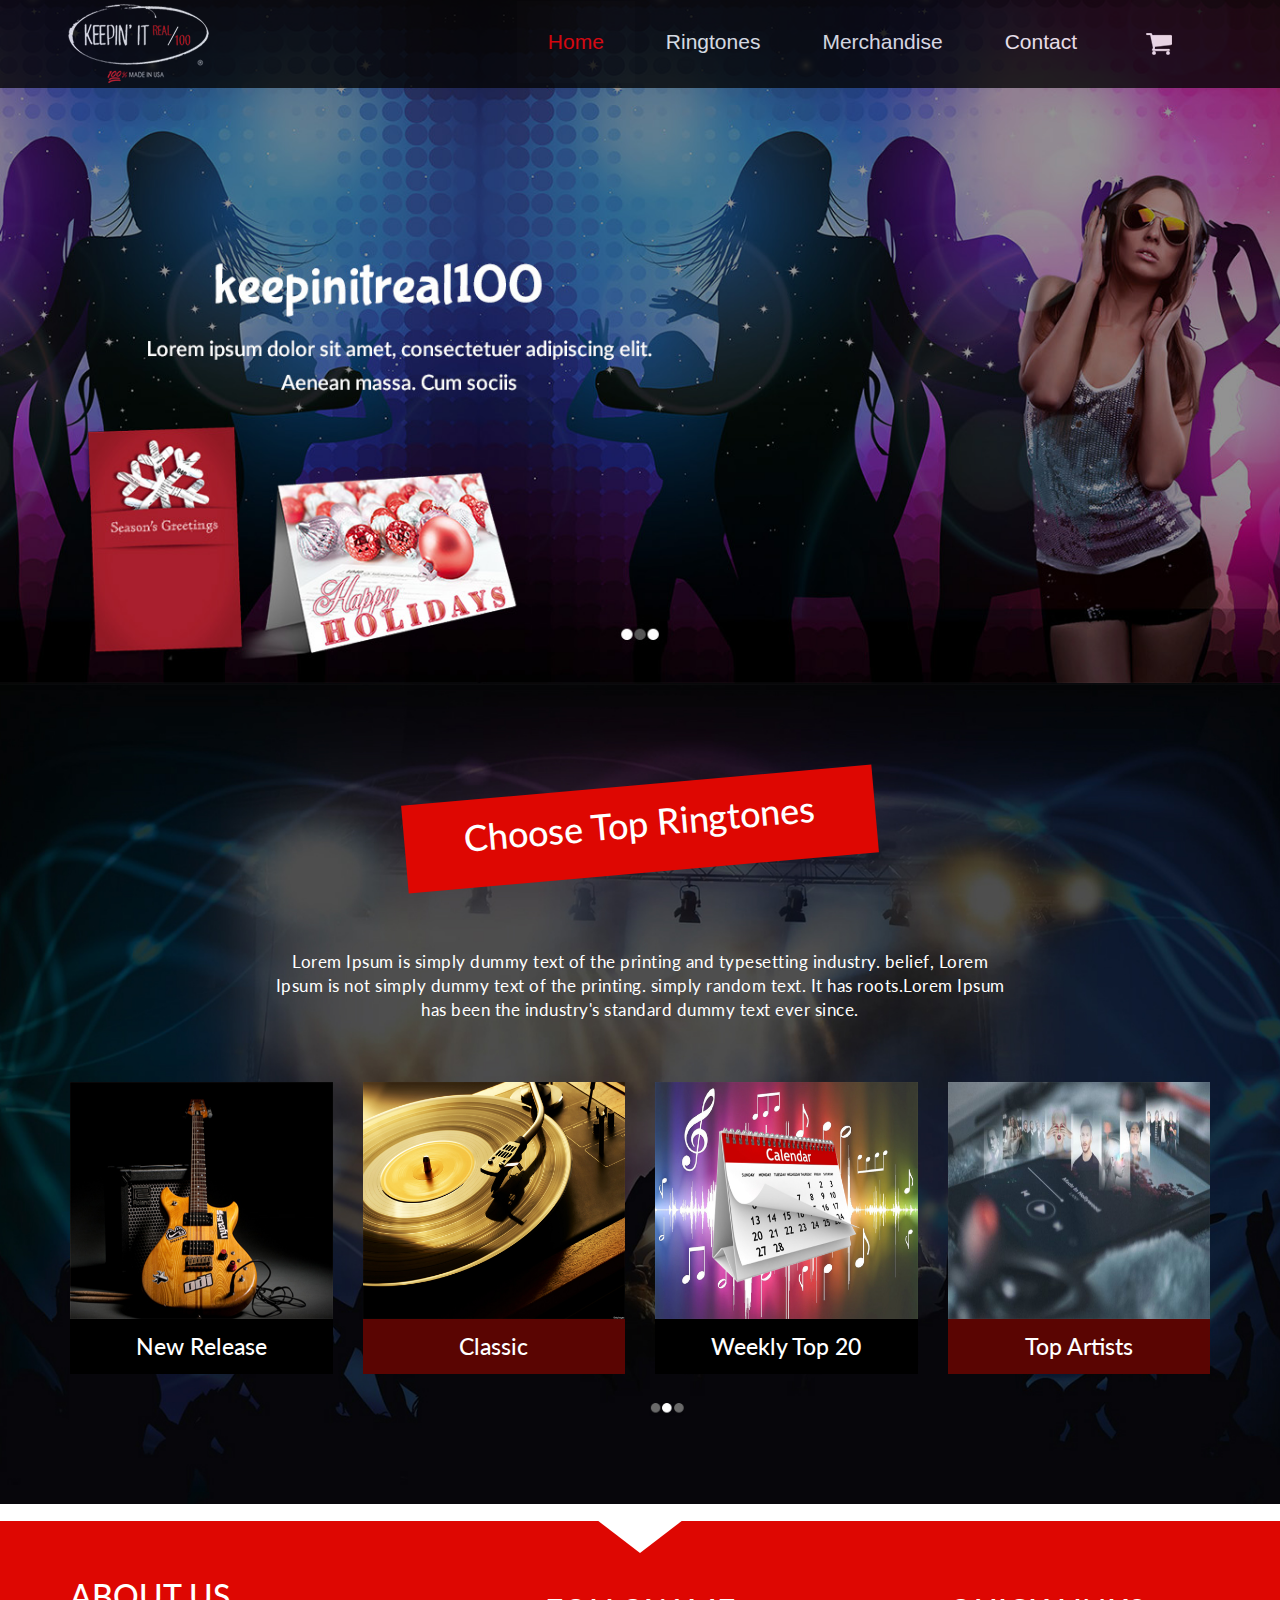
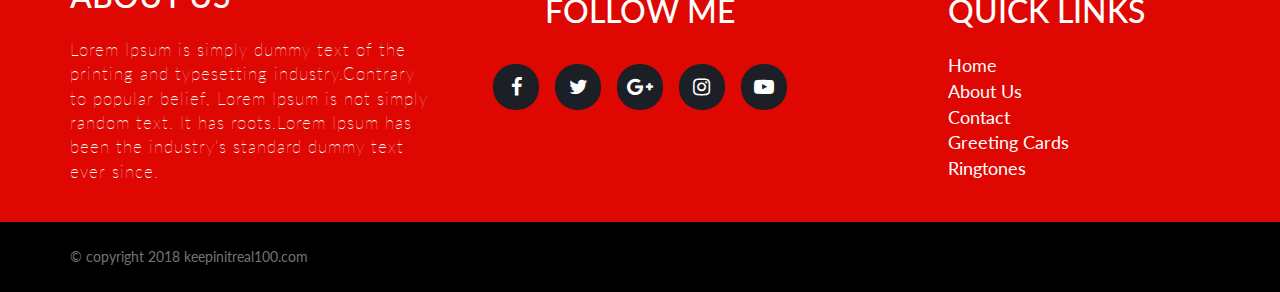
<file: index.html>
<!DOCTYPE html>
<html>
<head>
	<meta charset="utf-8">
    <meta http-equiv="X-UA-Compatible" content="IE=edge">
    <meta name="viewport" content="width=device-width, initial-scale=1">
    <!-- The above 3 meta tags *must* come first in the head; any other head content must come *after* these tags -->
	<title>Keepinitreal 100</title>
	<link href="css/bootstrap.min.css" rel="stylesheet">
    <link href="styleh.css" rel="stylesheet">
	<link rel="stylesheet" href="https://cdnjs.cloudflare.com/ajax/libs/font-awesome/4.7.0/css/font-awesome.min.css">
	<link rel="stylesheet" type="text/css" href="https://fonts.googleapis.com/css?family=Bubblegum+Sans|Cabin+Sketch|Lato:400,400i,700,700i|Lobster+Two:400,700|Lora'">
	<link rel="stylesheet" type="text/css" href="https://fonts.googleapis.com/css?family=Bubblegum+Sans|Cabin+Sketch|Lato:400,400i,700,700i|Lobster+Two:400,700|Lora">
</head>
<body>
	<!------------------------Header---------------------------->
<section>
				<nav class="navbar navbar-inverse">
  <div class="container">
    <!-- Brand and toggle get grouped for better mobile display -->
    <div class="navbar-header">
      <button type="button" class="navbar-toggle collapsed" data-toggle="collapse" data-target="#bs-example-navbar-collapse-1" aria-expanded="false">
        <span class="sr-only">Toggle navigation</span>
        <span class="icon-bar"></span>
        <span class="icon-bar"></span>
        <span class="icon-bar"></span>
      </button>
      <a class="navbar-brand" href="#">
	  <img src="images/logo.png" class="img-responsive">
	  </a>
    </div>

    <!-- Collect the nav links, forms, and other content for toggling -->
    <div class="collapse navbar-collapse" id="bs-example-navbar-collapse-1">
      <ul class="nav navbar-nav navbar-right font">
       <li class="active"><a href="index.html"> Home <span class="sr-only">(current)</span> </a></li>
        <li><a href="ringtone2.html"> Ringtones</a></li>
        <li><a href="merchandise.html"> Merchandise </a></li>
        <li><a href="contact.html"> Contact </a></li>
        <li><a href=""><img src="images/shop.png"></a></li>
      </ul>
    </div><!-- /.navbar-collapse -->
</nav>
	</section>
	<!------------------------Slider--------------------------------->
<div class="slide">
	<img src="images/new2.jpg" class="img-responsive">
</div>
<!---------------------------------Ringtones------------------------------>
<div class="rings">
	<div class="container">
		<div class="row">
			<div class="col-md-12">
				<center><div class="choose">
					<h1>Choose Top Ringtones</h1>
				</div></center>
				<div class="col-md-8 col-md-offset-2">
				<p id="tone">Lorem Ipsum is simply dummy text of the printing and typesetting industry. belief, Lorem Ipsum is not simply dummy text of the printing. simply random text. It has roots.Lorem Ipsum has been the industry's standard dummy text ever since.</p>
			</div>
			</div>
		<div class="col-sm-3 boxs">
			<a href=""><div class="release">
				<img src="images/ring1.jpg" class="img-responsive">
				<h2>New Release</h2>
			</div></a>
		</div>
		<div class="col-sm-3 boxs">
           <a href=""> <div class="clasic">
				<img src="images/ring2.jpg" class="img-responsive">
				<h2>Classic</h2>
			</div></a>
		</div>
		<div class="col-sm-3 boxs">
            <a href=""><div class="release">
				<img src="images/ring3.jpg" class="img-responsive">
				<h2>Weekly Top 20</h2>
			</div></a>
		</div>
		<div class="col-sm-3 boxs">
            <a href=""><div class="clasic">
				<img src="images/ring4.jpg" class="img-responsive">
				<h2>Top Artists</h2>
			</div></a>
		</div>
		</div>
	</div>
</div>
<!--------------------------Footer------------------------------->
<footer class="red">
	<div class="container">
		<div class="row">
			<div class="triangle">
			    <div class="triangle-down">
				</div>
			</div>
			<div class="col-md-4 links">
				<h1>ABOUT US</h1>
				<P>Lorem Ipsum is simply dummy text of the printing and typesetting industry.Contrary to popular belief, Lorem Ipsum is not simply random text. It has roots.Lorem Ipsum has been the industry's standard dummy text ever since.</P>
			</div>
			<div class="col-md-4 text">
				<h1>FOLLOW ME</h1>
				<ul class="footsocial">
          <li id="fb"><a href=""> <i class="fa fa-facebook" aria-hidden="true"></i> </a></li>
          <li id="twit"><a href=""> <i class="fa fa-twitter" aria-hidden="true"></i> </a></li>
          <li id="ggl"><a href=""> <i class="fa fa-google-plus" aria-hidden="true"></i> </a></li>
          <li id="print"><a href=""> <i class="fa fa-instagram" aria-hidden="true"></i> </a></li>
          <li id="link"><a href=""> <i class="fa fa-youtube-play" aria-hidden="true"></i> </a></li>
                </ul>
			</div>
			<div class="col-md-3 col-md-offset-1 links12">
				<h1>QUICK LINKS</h1>
				<ul>
					<li><a href="">Home</a></li>
					<li><a href="">About Us</a></li>
					<li><a href="">Contact</a></li>
					<li><a href="">Greeting Cards</a></li>
					<li><a href="">Ringtones</a></li>
				</ul>
			</div>
		</div>
		
	</div>
</footer>
<footer class="botm">
	<div class="container">
		<div class="row">
			<div class="col-md-12 copy">
				<p>&#169 copyright 2018 keepinitreal100.com</p>
			</div>
		</div>
	</div>
	
</footer>

		

 <!-- jQuery (necessary for Bootstrap's JavaScript plugins) -->
    <script src="https://ajax.googleapis.com/ajax/libs/jquery/1.12.4/jquery.min.js"></script>
    <!-- Include all compiled plugins (below), or include individual files as needed -->
    <script src="js/bootstrap.min.js"></script>
</body>
</html>
</file>
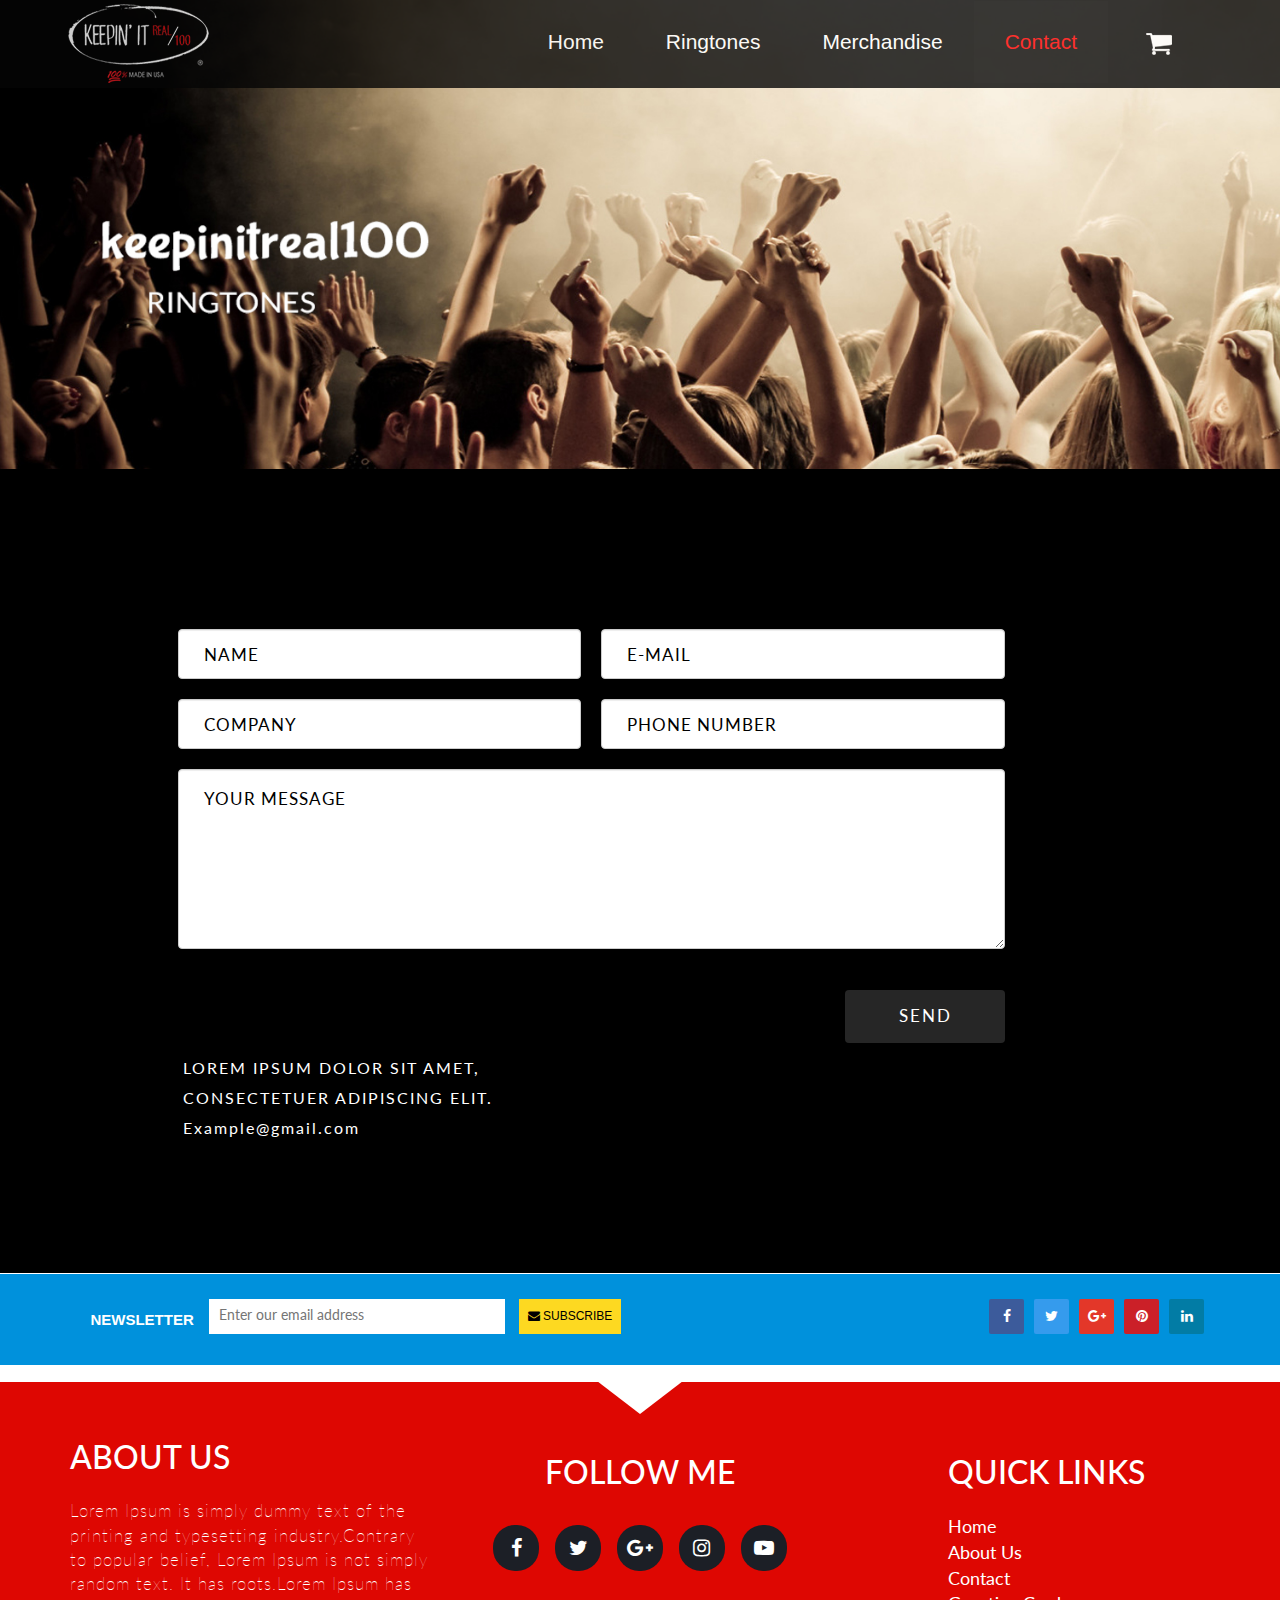
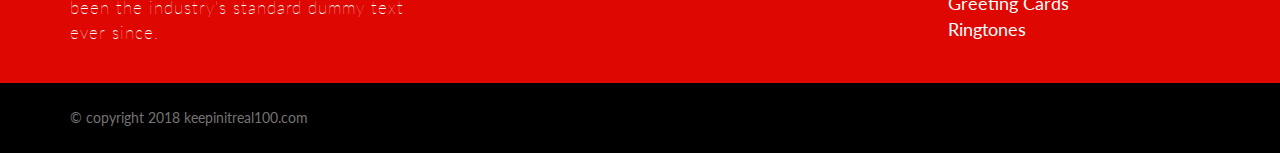
<file: contact.html>
<!DOCTYPE html>
<html>
<head>
	<meta charset="utf-8">
    <meta http-equiv="X-UA-Compatible" content="IE=edge">
    <meta name="viewport" content="width=device-width, initial-scale=1">
	<title>Keepinitreal 100</title>
	<link href="css/bootstrap.min.css" rel="stylesheet">
    <link href="styleh.css" rel="stylesheet">
	<link rel="stylesheet" href="https://cdnjs.cloudflare.com/ajax/libs/font-awesome/4.7.0/css/font-awesome.min.css">
	<link rel="stylesheet" type="text/css" href="https://fonts.googleapis.com/css?family=Bubblegum+Sans|Cabin+Sketch|Lato:400,400i,700,700i|Lobster+Two:400,700|Lora'">
	<link rel="stylesheet" type="text/css" href="https://fonts.googleapis.com/css?family=Bubblegum+Sans|Cabin+Sketch|Lato:400,400i,700,700i|Lobster+Two:400,700|Lora">
</head>
<body>
	<!-------------------------------------------Header----------------------------------------->
<section>
				<nav class="navbar navbar-inverse">
  <div class="container">
    <!-- Brand and toggle get grouped for better mobile display -->
    <div class="navbar-header">
      <button type="button" class="navbar-toggle collapsed" data-toggle="collapse" data-target="#bs-example-navbar-collapse-1" aria-expanded="false">
        <span class="sr-only">Toggle navigation</span>
        <span class="icon-bar"></span>
        <span class="icon-bar"></span>
        <span class="icon-bar"></span>
      </button>
      <a class="navbar-brand" href="#">
	  <img src="images/logo.png" class="img-responsive">
	  </a>
    </div>

    <!-- Collect the nav links, forms, and other content for toggling -->
    <div class="collapse navbar-collapse" id="bs-example-navbar-collapse-1">
      <ul class="nav navbar-nav navbar-right font">
       <li><a href="index.html"> Home </a></li>
        <li><a href="ringtone2.html"> Ringtones</a></li>
        <li><a href="merchandise.html"> Merchandise </a></li>
        <li class="active"><a href="contact.html"> Contact <span class="sr-only">(current)</span></a></li>
        <li><a href=""><img src="images/shop.png"></a></li>
      </ul>
    </div><!-- /.navbar-collapse -->
</nav>
	</section>
	<!-------------------------Slider------------------------------>
	<div class="slide">
	<img src="images/untitled-1.jpg" class="img-responsive">
</div>

<!----------------------------------Contact Form--------------------------->
<div class="frmback">
<div class="container">
	<div class="row">
		<div class="col-md-9 col-md-offset-1 query">
		<div class="col-md-6 frmz">
			<input type="text" class="form-control" name="name" placeholder="NAME" id="cntrl">
		</div>
		<div class="col-md-6 frmz">
			<input type="mail" class="form-control" name="email" placeholder="E-MAIL" id="cntrl">
		</div>
		<div class="col-md-6 frmz">
			<input type="text" class="form-control" name="company" placeholder="COMPANY" id="cntrl">
		</div>
		<div class="col-md-6 frmz">
			<input type="phone" class="form-control" name="phone" placeholder="PHONE NUMBER" id="cntrl">
		</div>
		<div class="col-md-12 frmz">
			<textarea class="form-control" row="3" id="emails" placeholder="YOUR MESSAGE"></textarea>
		</div>
		<div class="col-md-12 frmz"><button class="send">SEND</button></div>
		<div class="col-md-6">
				<div class="exam">
			    <span>LOREM IPSUM DOLOR SIT AMET,
				CONSECTETUER ADIPISCING ELIT.
				Example@gmail.com</span>
			</div>
		</div>
		
			
		</div>
	</div>
</div>
</div>
<!-------------------------------------Newsletter-------------------------->
	<div class="letter">
			<div class="container">
				<div class="row">
					<div class="col-md-6 nws">
						<div class="col-md-3 padd">
							<p class="letr">NEWSLETTER</p>
						</div>
                     	<div class="col-md-9 frm1">
                     		<form class="frm">
						
							<input type="text" name="search" placeholder="Enter our email address" class="bar">
							<button class="btn"><i class="fa fa-envelope"></i> SUBSCRIBE</button>
						</form>
                     	</div>
						
					</div>
					<div class="col-md-6 nws">
						<ul class="topsocial">
          <li style="background-color: #3c5b9b;"><a href=""> <i class="fa fa-facebook" aria-hidden="true"></i> </a></li>
          <li style="background-color: #359bed;"><a href=""> <i class="fa fa-twitter" aria-hidden="true"></i> </a></li>
          <li style="background-color: #e33729;"><a href=""> <i class="fa fa-google-plus" aria-hidden="true"></i> </a></li>
          <li style="background-color: #cb2028;"><a href=""> <i class="fa fa-pinterest" aria-hidden="true"></i> </a></li>
          <li style="background-color: #027ca5;"><a href=""> <i class="fa fa-linkedin" aria-hidden="true"></i> </a></li>
          
                         </ul>
					</div>
				</div>
				
			</div>
			
		</div>
		<!--------------------------Footer------------------------------->
<div class="section-notch">
	

<footer class="red">
	<div class="container">

		<div class="row">
			<div class="triangle">
			    <div class="triangle-down">
				</div>
			</div>
			<div class="col-md-4 links">
				<h1>ABOUT US</h1>
				<P>Lorem Ipsum is simply dummy text of the printing and typesetting industry.Contrary to popular belief, Lorem Ipsum is not simply random text. It has roots.Lorem Ipsum has been the industry's standard dummy text ever since.</P>
			</div>
			<div class="col-md-4 text">
				<h1>FOLLOW ME</h1>
				<ul class="footsocial">
          <li id="fb"><a href=""> <i class="fa fa-facebook" aria-hidden="true"></i> </a></li>
          <li id="twit"><a href=""> <i class="fa fa-twitter" aria-hidden="true"></i> </a></li>
          <li id="ggl"><a href=""> <i class="fa fa-google-plus" aria-hidden="true"></i> </a></li>
          <li id="print"><a href=""> <i class="fa fa-instagram" aria-hidden="true"></i> </a></li>
          <li id="link"><a href=""> <i class="fa fa-youtube-play" aria-hidden="true"></i> </a></li>
                </ul>
			</div>
			<div class="col-md-3 col-md-offset-1 links12">
				<h1>QUICK LINKS</h1>
				<ul>
					<li><a href="">Home</a></li>
					<li><a href="">About Us</a></li>
					<li><a href="">Contact</a></li>
					<li><a href="">Greeting Cards</a></li>
					<li><a href="">Ringtones</a></li>
				</ul>
			</div>
		</div>
		
	</div>
</footer>
<footer class="botm">
	<div class="container">
		<div class="row">
			<div class="col-md-12 copy">
				<p>&#169 copyright 2018 keepinitreal100.com</p>
			</div>
		</div>
	</div>
	
</footer>
</div>
		

 <!-- jQuery (necessary for Bootstrap's JavaScript plugins) -->
    <script src="https://ajax.googleapis.com/ajax/libs/jquery/1.12.4/jquery.min.js"></script>
    <!-- Include all compiled plugins (below), or include individual files as needed -->
    <script src="js/bootstrap.min.js"></script>
</body>
</html>
</file>
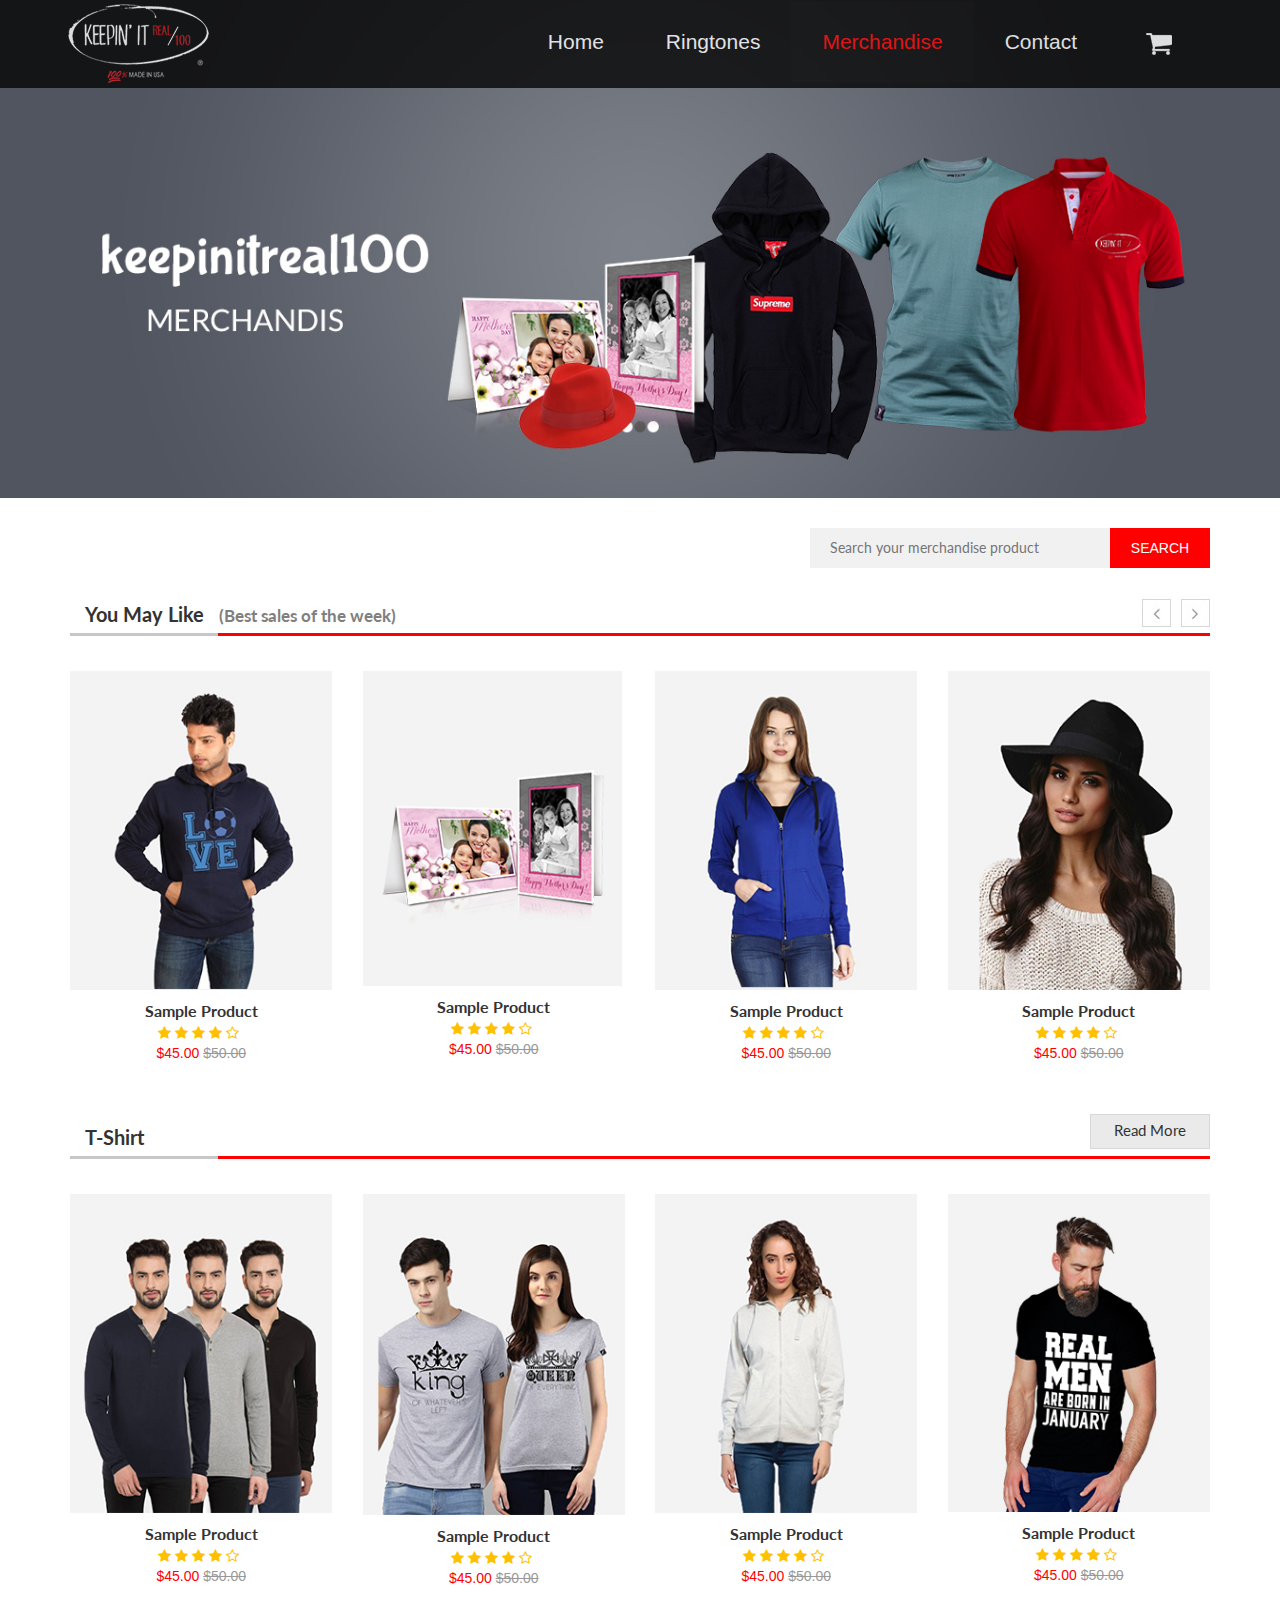
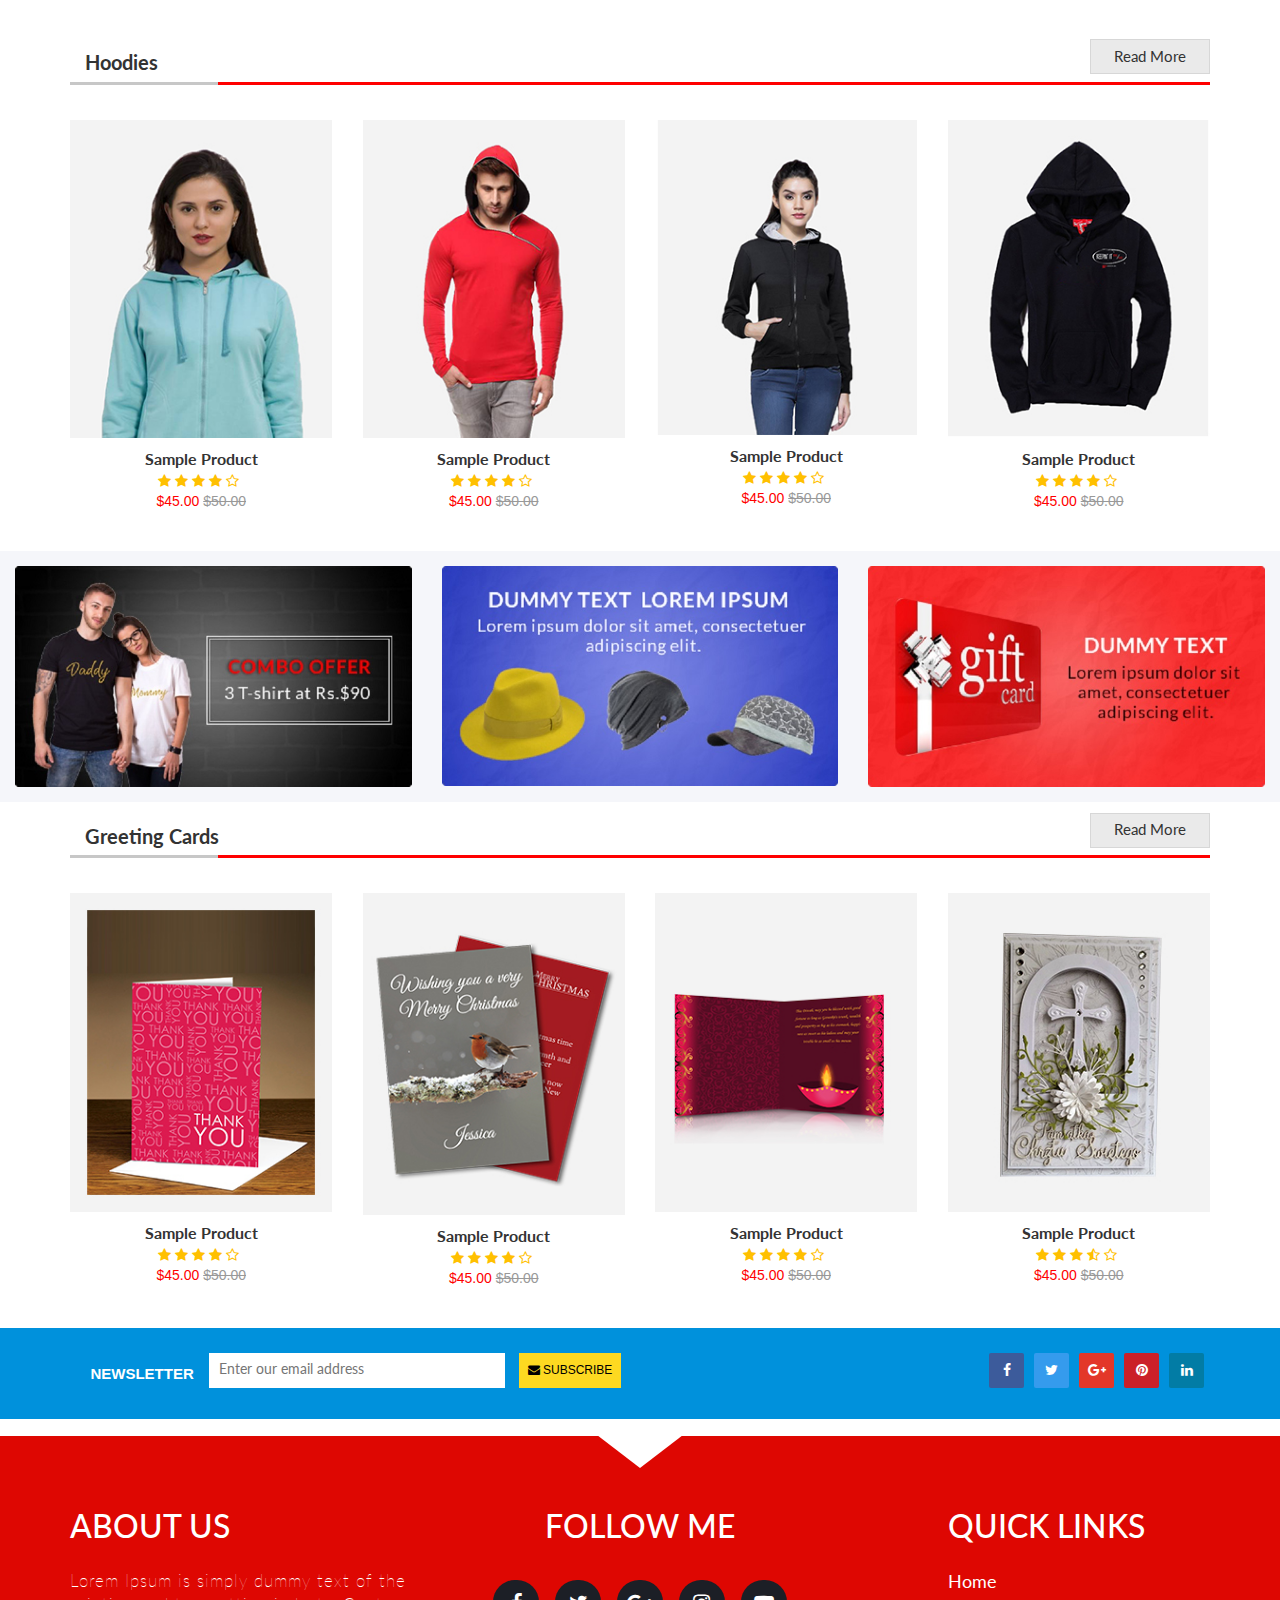
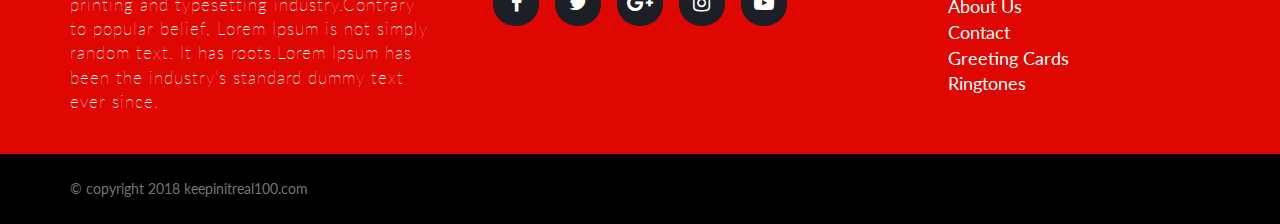
<file: merchandise.html>
<!DOCTYPE html>
<html lang="en">
<head>
	<meta charset="utf-8">
    <meta http-equiv="X-UA-Compatible" content="IE=edge">
    <meta name="viewport" content="width=device-width, initial-scale=1">
    <!-- The above 3 meta tags *must* come first in the head; any other head content must come *after* these tags -->
	<title>Keepinitreal 100</title>
	<link href="css/bootstrap.min.css" rel="stylesheet">
    <link href="styleh.css" rel="stylesheet">
	<link rel="stylesheet" href="https://cdnjs.cloudflare.com/ajax/libs/font-awesome/4.7.0/css/font-awesome.min.css">
	<link rel="stylesheet" type="text/css" href="https://fonts.googleapis.com/css?family=Bubblegum+Sans|Cabin+Sketch|Lato:400,400i,700,700i|Lobster+Two:400,700|Lora'">
	<link rel="stylesheet" type="text/css" href="https://fonts.googleapis.com/css?family=Bubblegum+Sans|Cabin+Sketch|Lato:400,400i,700,700i|Lobster+Two:400,700|Lora">
</head>
<body>
	<!--------------------------Header------------------------------>
<section>
				<nav class="navbar navbar-inverse">
  <div class="container">
    <!-- Brand and toggle get grouped for better mobile display -->
    <div class="navbar-header">
      <button type="button" class="navbar-toggle collapsed" data-toggle="collapse" data-target="#bs-example-navbar-collapse-1" aria-expanded="false">
        <span class="sr-only">Toggle navigation</span>
        <span class="icon-bar"></span>
        <span class="icon-bar"></span>
        <span class="icon-bar"></span>
      </button>
      <a class="navbar-brand" href="#">
	  <img src="images/logo.png" class="img-responsive">
	  </a>
    </div>

    <!-- Collect the nav links, forms, and other content for toggling -->
    <div class="collapse navbar-collapse" id="bs-example-navbar-collapse-1">
      <ul class="nav navbar-nav navbar-right font">
      <li><a href="index.html"> Home </a></li>
        <li><a href="ringtone2.html"> Ringtones</a></li>
        <li class="active"><a href="merchandise.html"> Merchandise<span class="sr-only">(current)</span> </a></li>
        <li><a href="contact.html"> Contact </a></li>
        <li><a href=""><img src="images/shop.png"></a></li>
      </ul>
    </div><!-- /.navbar-collapse -->
</nav>
	</section>
	<!------------------------Slider--------------------------------->
<div class="slide">
	<img src="images/slider.jpg" class="img-responsive">
</div>
 <div class="container">
 	<div class="row">
 		<div class="col-md-12">
 			<form class="example pull-right" action="/action_page.php">
  <input type="text" placeholder="Search your merchandise product" name="search2" id="txt">
  <button type="submit">SEARCH</button>
</form>
 		</div>
 	</div>
 </div>

				
		
	<!-------------------------Section 1----------------------------->
		<div class="container">
			<div class="may">
					<p class="my">You May Like <span id="sale">(Best sales of the week)</span>
                    <div class="lftrgt">
                    	<a href=""><img src="images/left.jpg"></a>
                    	<a href=""><img src="images/right.jpg"></a>
                    </div>
					</p>
				</div>
			<div class="bord1"><div class="bord2"></div> </div>
			<div class="row">
				
				
				<div class="col-sm-3 fine">
						<center><img src="images/1.jpg" class="img-responsive"></center> 
						<p class="sample">Sample Product</p>
						<div class="star-rating">
										<center><ul class="list-inline">
											<li class="list-inline-item"><i class="fa fa-star"></i></li>
											<li class="list-inline-item"><i class="fa fa-star"></i></li>
											<li class="list-inline-item"><i class="fa fa-star"></i></li>
											<li class="list-inline-item"><i class="fa fa-star"></i></li>
											<li class="list-inline-item"><i class="fa fa-star-o"></i></li>
										</ul></center>
									</div>
						<p class="dol">$45.00 <strike class="not">$50.00</strike> </p>
					</div>
				
				<div class="col-sm-3 fine">
					    <center><img src="images/2.jpg" class="img-responsive"></center> 
					    <p class="sample">Sample Product</p>
					    <div class="star-rating">
										<center><ul class="list-inline">
											<li class="list-inline-item"><i class="fa fa-star"></i></li>
											<li class="list-inline-item"><i class="fa fa-star"></i></li>
											<li class="list-inline-item"><i class="fa fa-star"></i></li>
											<li class="list-inline-item"><i class="fa fa-star"></i></li>
											<li class="list-inline-item"><i class="fa fa-star-o"></i></li>
										</ul></center>
									</div> 
						<p class="dol">$45.00 <strike class="not">$50.00</strike> </p>
				</div>
				<div class="col-sm-3 fine">
					    <center><img src="images/3.jpg" class="img-responsive"></center> 
					    <p class="sample">Sample Product</p>
					    <div class="star-rating">
										<center><ul class="list-inline">
											<li class="list-inline-item"><i class="fa fa-star"></i></li>
											<li class="list-inline-item"><i class="fa fa-star"></i></li>
											<li class="list-inline-item"><i class="fa fa-star"></i></li>
											<li class="list-inline-item"><i class="fa fa-star"></i></li>
											<li class="list-inline-item"><i class="fa fa-star-o"></i></li>
										</ul></center>
									</div>
						<p class="dol">$45.00 <strike class="not">$50.00</strike> </p>
				</div>
				<div class="col-sm-3 fine">
					    <center><img src="images/4.jpg" class="img-responsive"></center> 
					    <p class="sample">Sample Product</p>
					    <div class="star-rating">
										<center><ul class="list-inline">
											<li class="list-inline-item"><i class="fa fa-star"></i></li>
											<li class="list-inline-item"><i class="fa fa-star"></i></li>
											<li class="list-inline-item"><i class="fa fa-star"></i></li>
											<li class="list-inline-item"><i class="fa fa-star"></i></li>
											<li class="list-inline-item"><i class="fa fa-star-o"></i></li>
										</ul></center>
									</div>
						<p class="dol">$45.00 <strike class="not">$50.00</strike> </p>
				</div>
			</div>
		</div>
	<!-------------------------Section 2----------------------------->	

		<div class="container">
			<div class="may">
					<p>T-Shirt<button class="btn1">Read More</button></p>
                    
					<div class="bord"><div class="bord2"></div></div>
				</div>
			<div class="row">
				
				<div class="col-sm-3 fine">
						<center><img src="images/5.jpg" class="img-responsive"></center> 
						<p class="sample">Sample Product</p>
						<div class="star-rating">
										<center><ul class="list-inline">
											<li class="list-inline-item"><i class="fa fa-star"></i></li>
											<li class="list-inline-item"><i class="fa fa-star"></i></li>
											<li class="list-inline-item"><i class="fa fa-star"></i></li>
											<li class="list-inline-item"><i class="fa fa-star"></i></li>
											<li class="list-inline-item"><i class="fa fa-star-o"></i></li>
										</ul></center>
									</div> 
						<p class="dol">$45.00 <strike class="not">$50.00</strike> </p>
					</div>
				<div class="col-sm-3 fine">
					    <center><img src="images/6.jpg" class="img-responsive"></center> 
					    <p class="sample">Sample Product</p>
					    <div class="star-rating">
										<center><ul class="list-inline">
											<li class="list-inline-item"><i class="fa fa-star"></i></li>
											<li class="list-inline-item"><i class="fa fa-star"></i></li>
											<li class="list-inline-item"><i class="fa fa-star"></i></li>
											<li class="list-inline-item"><i class="fa fa-star"></i></li>
											<li class="list-inline-item"><i class="fa fa-star-o"></i></li>
										</ul></center>
									</div>
						<p class="dol">$45.00 <strike class="not">$50.00</strike> </p>
				</div>
				<div class="col-sm-3 fine">
					    <center><img src="images/7.jpg" class="img-responsive"></center> 
					    <p class="sample">Sample Product</p>
					    <div class="star-rating">
										<center><ul class="list-inline">
											<li class="list-inline-item"><i class="fa fa-star"></i></li>
											<li class="list-inline-item"><i class="fa fa-star"></i></li>
											<li class="list-inline-item"><i class="fa fa-star"></i></li>
											<li class="list-inline-item"><i class="fa fa-star"></i></li>
											<li class="list-inline-item"><i class="fa fa-star-o"></i></li>
										</ul></center>
									</div>
						<p class="dol">$45.00 <strike class="not">$50.00</strike> </p>
				</div>
				<div class="col-sm-3 fine">
					    <center><img src="images/8.jpg" class="img-responsive"></center> 
					    <p class="sample">Sample Product</p>
					    <div class="star-rating">
										<center><ul class="list-inline">
											<li class="list-inline-item"><i class="fa fa-star"></i></li>
											<li class="list-inline-item"><i class="fa fa-star"></i></li>
											<li class="list-inline-item"><i class="fa fa-star"></i></li>
											<li class="list-inline-item"><i class="fa fa-star"></i></li>
											<li class="list-inline-item"><i class="fa fa-star-o"></i></li>
										</ul></center>
									</div>
						<p class="dol">$45.00 <strike class="not">$50.00</strike> </p>
				</div>
			</div>
		</div>
	<!-------------------------Section 3----------------------------->
		<div class="container">
			<div class="may">
					<p>Hoodies<button class="btn1">Read More</button></p>
					<div class="bord"><div class="bord2"></div></div>
				</div>
			<div class="row">
				
				<div class="col-sm-3 fine">
						<center><img src="images/9.jpg" class="img-responsive"></center> 
						<p class="sample">Sample Product</p>
						<div class="star-rating">
										<center><ul class="list-inline">
											<li class="list-inline-item"><i class="fa fa-star"></i></li>
											<li class="list-inline-item"><i class="fa fa-star"></i></li>
											<li class="list-inline-item"><i class="fa fa-star"></i></li>
											<li class="list-inline-item"><i class="fa fa-star"></i></li>
											<li class="list-inline-item"><i class="fa fa-star-o"></i></li>
										</ul></center>
									</div>
						<p class="dol">$45.00 <strike class="not">$50.00</strike> </p>
					</div>
				<div class="col-sm-3 fine">
					    <center><img src="images/10.jpg" class="img-responsive"></center> 
					    <p class="sample">Sample Product</p>
					    <div class="star-rating">
										<center><ul class="list-inline">
											<li class="list-inline-item"><i class="fa fa-star"></i></li>
											<li class="list-inline-item"><i class="fa fa-star"></i></li>
											<li class="list-inline-item"><i class="fa fa-star"></i></li>
											<li class="list-inline-item"><i class="fa fa-star"></i></li>
											<li class="list-inline-item"><i class="fa fa-star-o"></i></li>
										</ul></center>
									</div>
						<p class="dol">$45.00 <strike class="not">$50.00</strike> </p>
				</div>
				<div class="col-sm-3 fine">
					    <center><img src="images/11.jpg" class="img-responsive"></center> 
					    <p class="sample">Sample Product</p>
					    <div class="star-rating">
										<center><ul class="list-inline">
											<li class="list-inline-item"><i class="fa fa-star"></i></li>
											<li class="list-inline-item"><i class="fa fa-star"></i></li>
											<li class="list-inline-item"><i class="fa fa-star"></i></li>
											<li class="list-inline-item"><i class="fa fa-star"></i></li>
											<li class="list-inline-item"><i class="fa fa-star-o"></i></li>
										</ul></center>
									</div>
						<p class="dol">$45.00 <strike class="not">$50.00</strike> </p>
				</div>
				<div class="col-sm-3 fine">
					    <center><img src="images/12.jpg" class="img-responsive"></center> 
					    <p class="sample">Sample Product</p>
					    <div class="star-rating">
										<center><ul class="list-inline">
											<li class="list-inline-item"><i class="fa fa-star"></i></li>
											<li class="list-inline-item"><i class="fa fa-star"></i></li>
											<li class="list-inline-item"><i class="fa fa-star"></i></li>
											<li class="list-inline-item"><i class="fa fa-star"></i></li>
											<li class="list-inline-item"><i class="fa fa-star-o"></i></li>
										</ul></center>
									</div>
						<p class="dol">$45.00 <strike class="not">$50.00</strike> </p>
				</div>
			</div>		</div>
	<!---------------------Slider------------------------------>
<div class="sec">
	<div class="container-fluid">
		<div class="row">
			<div class="col-xs-4">
				<img src="images/17n.jpg" class="img-responsive">
			</div>
			<div class="col-xs-4">
				<img src="images/18.jpg" class="img-responsive">
			</div>
			<div class="col-xs-4">
				<img src="images/19.jpg" class="img-responsive">
			</div>
		</div>
		
	</div>
</div>
	<!----------------------------------section 4---------------------->
			<div class="container">
				<div class="may">
					<p>Greeting Cards<button class="btn1">Read More</button></p>
					<div class="bord"><div class="bord2"></div></div>
				</div>
			<div class="row">
				
				<div class="col-sm-3 fine">
						<center><img src="images/13.jpg" class="img-responsive"></center> 
						<p class="sample">Sample Product</p>
						<div class="star-rating">
										<center><ul class="list-inline">
											<li class="list-inline-item"><i class="fa fa-star"></i></li>
											<li class="list-inline-item"><i class="fa fa-star"></i></li>
											<li class="list-inline-item"><i class="fa fa-star"></i></li>
											<li class="list-inline-item"><i class="fa fa-star"></i></li>
											<li class="list-inline-item"><i class="fa fa-star-o"></i></li>
										</ul></center>
									</div>
						<p class="dol">$45.00 <strike class="not">$50.00</strike> </p>
					</div>
				<div class="col-sm-3 fine">
					    <center><img src="images/14.jpg" class="img-responsive"></center> 
					    <p class="sample">Sample Product</p>
					    <div class="star-rating">
										<center><ul class="list-inline">
											<li class="list-inline-item"><i class="fa fa-star"></i></li>
											<li class="list-inline-item"><i class="fa fa-star"></i></li>
											<li class="list-inline-item"><i class="fa fa-star"></i></li>
											<li class="list-inline-item"><i class="fa fa-star"></i></li>
											<li class="list-inline-item"><i class="fa fa-star-o"></i></li>
										</ul></center>
									</div>
						<p class="dol">$45.00 <strike class="not">$50.00</strike> </p>
				</div>
				<div class="col-sm-3 fine">
					    <center><img src="images/15.jpg" class="img-responsive"></center>
					    <p class="sample">Sample Product</p>
					    <div class="star-rating">
										<center><ul class="list-inline">
											<li class="list-inline-item"><i class="fa fa-star"></i></li>
											<li class="list-inline-item"><i class="fa fa-star"></i></li>
											<li class="list-inline-item"><i class="fa fa-star"></i></li>
											<li class="list-inline-item"><i class="fa fa-star"></i></li>
											<li class="list-inline-item"><i class="fa fa-star-o"></i></li>
										</ul></center>
									</div>
						<p class="dol">$45.00 <strike class="not">$50.00</strike> </p>
				</div>
				<div class="col-sm-3 fine">
					    <center><img src="images/16.jpg" class="img-responsive"></center> 
					    <p class="sample">Sample Product</p>
					    <div class="star-rating">
										<center><ul class="list-inline">
											<li class="list-inline-item"><i class="fa fa-star"></i></li>
											<li class="list-inline-item"><i class="fa fa-star"></i></li>
											<li class="list-inline-item"><i class="fa fa-star"></i></li>
											<li class="list-inline-item"><i class="fa fa-star-half-o"></i></li>
											<li class="list-inline-item"><i class="fa fa-star-o"></i></li>
										</ul></center>
									</div>
						<p class="dol">$45.00 <strike class="not">$50.00</strike> </p>
				</div>
			</div>
		</div>
		<!----------------------------Newsletter--------------------------------->
		<div class="letter">
			<div class="container">
				<div class="row">
					<div class="col-md-6 nws">
						<div class="col-md-3 padd">
							<p class="letr">NEWSLETTER</p>
						</div>
                     	<div class="col-md-9 frm1">
                     		<form class="frm">
						
							<input type="text" name="search" placeholder="Enter our email address" class="bar">
							<button class="btn"><i class="fa fa-envelope"></i> SUBSCRIBE</button>
						</form>
                     	</div>
						
					</div>
					<div class="col-md-6 nws">
						<ul class="topsocial">
          <li style="background-color: #3c5b9b;"><a href=""> <i class="fa fa-facebook" aria-hidden="true"></i> </a></li>
          <li style="background-color: #359bed;"><a href=""> <i class="fa fa-twitter" aria-hidden="true"></i> </a></li>
          <li style="background-color: #e33729;"><a href=""> <i class="fa fa-google-plus" aria-hidden="true"></i> </a></li>
          <li style="background-color: #cb2028;"><a href=""> <i class="fa fa-pinterest" aria-hidden="true"></i> </a></li>
          <li style="background-color: #027ca5;"><a href=""> <i class="fa fa-linkedin" aria-hidden="true"></i> </a></li>
          
                         </ul>
					</div>
				</div>
				
			</div>
			
		</div>
		<!--------------------------Footer------------------------------->
<div class="section-notch">
	

<footer class="red">
	<div class="container">

		<div class="row">
			<div class="triangle">
			    <div class="triangle-down">
				</div>
			</div>
			<div class="col-md-4 links12">
				<h1>ABOUT US</h1>
				<P>Lorem Ipsum is simply dummy text of the printing and typesetting industry.Contrary to popular belief, Lorem Ipsum is not simply random text. It has roots.Lorem Ipsum has been the industry's standard dummy text ever since.</P>
			</div>
			<div class="col-md-4 text">
				<h1>FOLLOW ME</h1>
				<ul class="footsocial">
          <li id="fb"><a href=""> <i class="fa fa-facebook" aria-hidden="true"></i> </a></li>
          <li id="twit"><a href=""> <i class="fa fa-twitter" aria-hidden="true"></i> </a></li>
          <li id="ggl"><a href=""> <i class="fa fa-google-plus" aria-hidden="true"></i> </a></li>
          <li id="print"><a href=""> <i class="fa fa-instagram" aria-hidden="true"></i> </a></li>
          <li id="link"><a href=""> <i class="fa fa-youtube-play" aria-hidden="true"></i> </a></li>
                </ul>
			</div>
			<div class="col-md-3 col-md-offset-1 links12">
				<h1>QUICK LINKS</h1>
				<ul>
					<li><a href="">Home</a></li>
					<li><a href="">About Us</a></li>
					<li><a href="">Contact</a></li>
					<li><a href="">Greeting Cards</a></li>
					<li><a href="">Ringtones</a></li>
				</ul>
			</div>
		</div>
		
	</div>
</footer>
<footer class="botm">
	<div class="container">
		<div class="row">
			<div class="col-md-12 copy">
				<p>&#169 copyright 2018 keepinitreal100.com</p>
			</div>
		</div>
	</div>
	
</footer>
</div>
		

 <!-- jQuery (necessary for Bootstrap's JavaScript plugins) -->
    <script src="https://ajax.googleapis.com/ajax/libs/jquery/1.12.4/jquery.min.js"></script>
    <!-- Include all compiled plugins (below), or include individual files as needed -->
    <script src="js/bootstrap.min.js"></script>
</body>
</html>
</file>
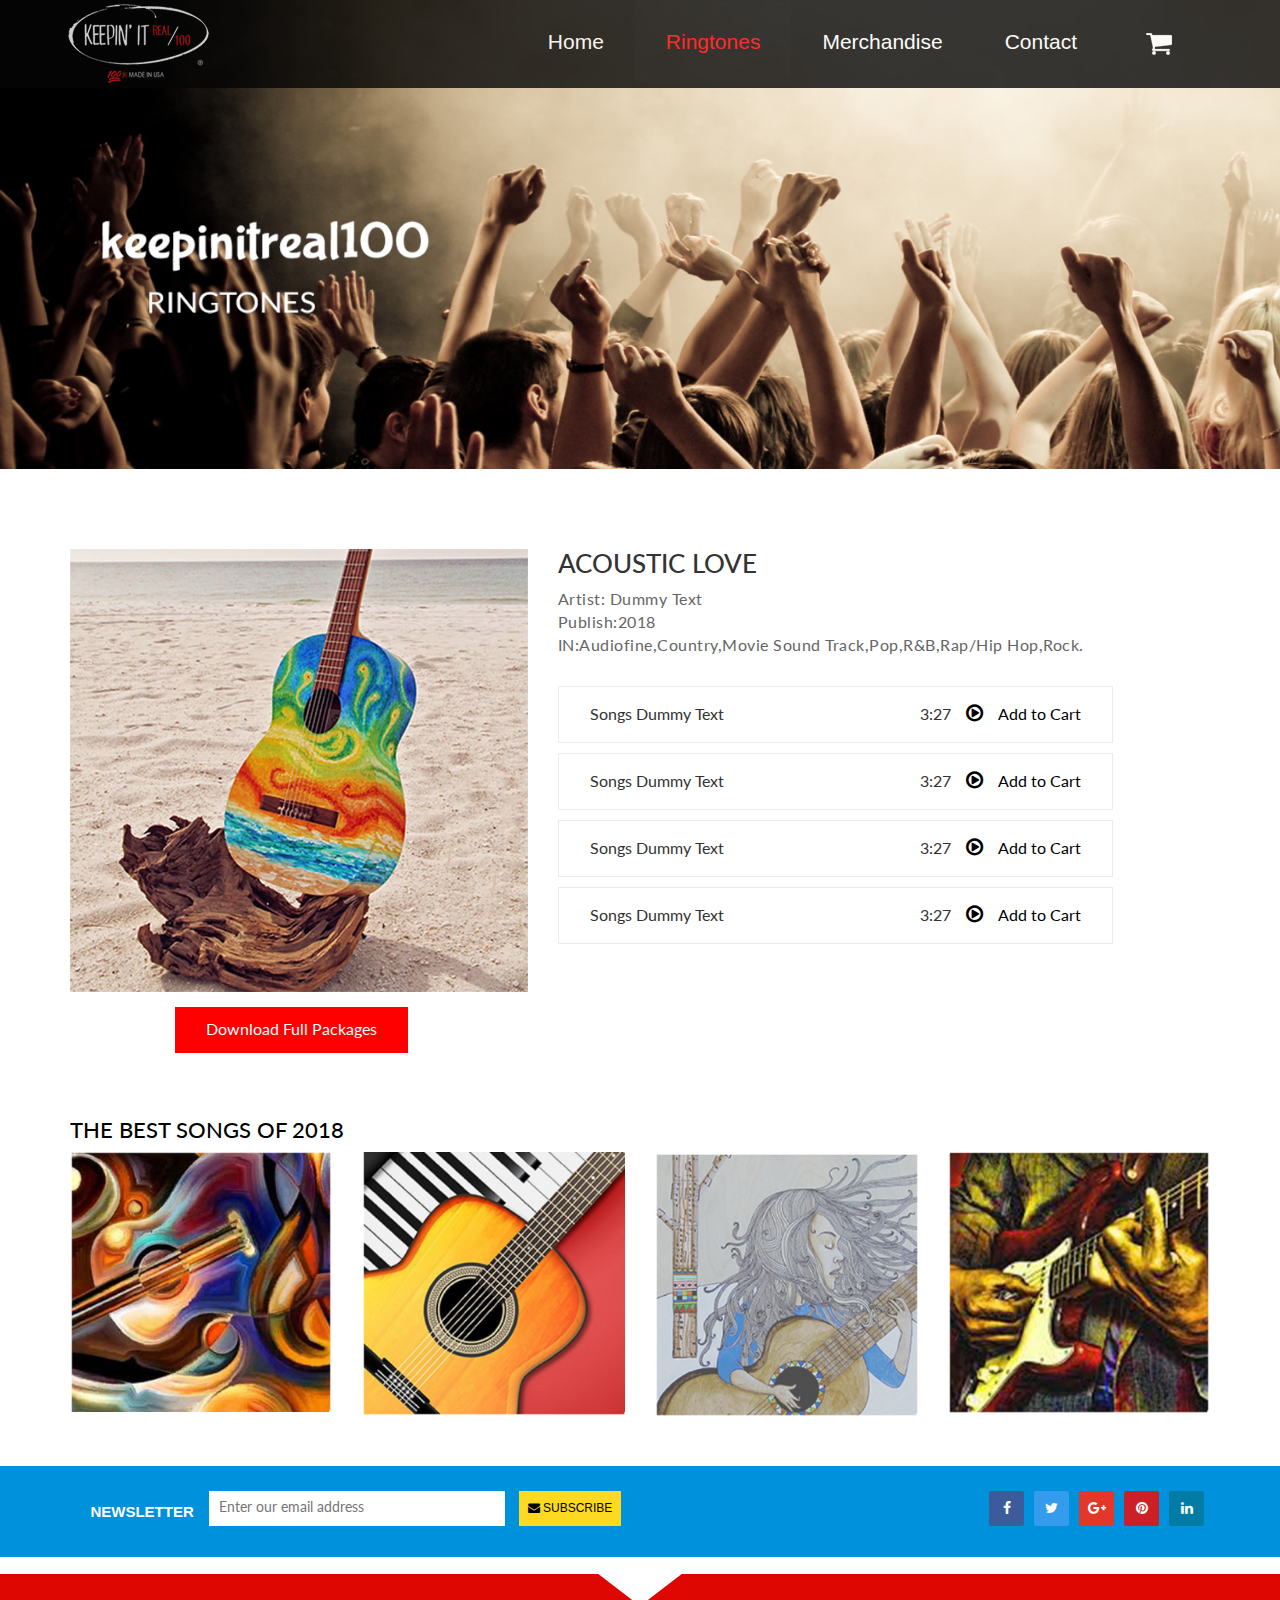
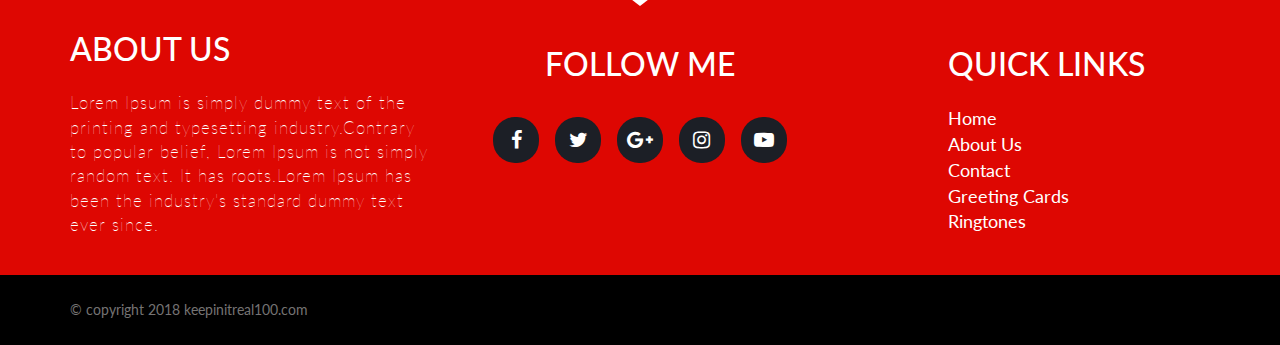
<file: ringtone1.html>
<!DOCTYPE html>
<html>
<head>
	<meta charset="utf-8">
    <meta http-equiv="X-UA-Compatible" content="IE=edge">
    <meta name="viewport" content="width=device-width, initial-scale=1">
	<title>Keepinitreal 100</title>
	<link href="css/bootstrap.min.css" rel="stylesheet">
    <link href="styleh.css" rel="stylesheet">
	<link rel="stylesheet" href="https://cdnjs.cloudflare.com/ajax/libs/font-awesome/4.7.0/css/font-awesome.min.css">
	<link rel="stylesheet" type="text/css" href="https://fonts.googleapis.com/css?family=Bubblegum+Sans|Cabin+Sketch|Lato:400,400i,700,700i|Lobster+Two:400,700|Lora'">
	<link rel="stylesheet" type="text/css" href="https://fonts.googleapis.com/css?family=Bubblegum+Sans|Cabin+Sketch|Lato:400,400i,700,700i|Lobster+Two:400,700|Lora">
</head>
<body>
<!--------------------------Header--------------------------------->
<section>
				<nav class="navbar navbar-inverse">
  <div class="container">
    <!-- Brand and toggle get grouped for better mobile display -->
    <div class="navbar-header">
      <button type="button" class="navbar-toggle collapsed" data-toggle="collapse" data-target="#bs-example-navbar-collapse-1" aria-expanded="false">
        <span class="sr-only">Toggle navigation</span>
        <span class="icon-bar"></span>
        <span class="icon-bar"></span>
        <span class="icon-bar"></span>
      </button>
      <a class="navbar-brand" href="#">
	  <img src="images/logo.png" class="img-responsive">
	  </a>
    </div>

    <!-- Collect the nav links, forms, and other content for toggling -->
    <div class="collapse navbar-collapse" id="bs-example-navbar-collapse-1">
      <ul class="nav navbar-nav navbar-right font">
        <li><a href="index.html"> Home </a></li>
        <li class="active"><a href="ringtone2.html"> Ringtones<span class="sr-only">(current)</span></a></li>
        <li><a href="merchandise.html"> Merchandise </a></li>
        <li><a href="contact.html"> Contact </a></li>
        <li><a href=""><img src="images/shop.png"></a></li>
      </ul>
    </div><!-- /.navbar-collapse -->
</nav>
	</section>
	<!-------------------------Slider------------------------------>
	<div class="slide">
	<img src="images/untitled-1.jpg" class="img-responsive">
</div>
 <!----------------------------Acoustic love-------------------------->
 <div class="container acoustic">
 	<div class="row">
 		<div class="col-md-5">
 			<img src="images/guitar.jpg" class="img-responsive">
            <div class="dwnld">
            <center><button id="dwnld">Download Full Packages</button></center>	
            </div>
 			
 		</div>
 		<div class="col-md-6">
 			<div class="love">
 				<h1>ACOUSTIC LOVE</h1>
                <p id="acost">Artist: Dummy Text<br>Publish:2018<br>IN:Audiofine,Country,Movie Sound Track,Pop,R&B,Rap/Hip Hop,Rock.</p>
 			</div>
 			<div class="row track">
 				<div class="song">
 						<div class="col-md-6 col-xs-6 sngname">
 					        <span>Songs Dummy Text</span>
 				        </div>
 				        <div class="col-md-6 sngname">
 					       <div class="playsng pull-right">
 						      <span id="timer">3:27</span><a href=""><i class="fa fa-play-circle-o" id="icnply"></i></a><a href="" id="cart">Add to Cart</a>
 					        </div>
 					    </div>
 				</div>
 				
 				<div class="song">
 						<div class="col-md-6 col-xs-6 sngname">
 					        <span>Songs Dummy Text</span>
 				        </div>
 				        <div class="col-md-6 sngname">
 					       <div class="playsng pull-right">
 						      <span id="timer">3:27</span><a href=""><i class="fa fa-play-circle-o" id="icnply"></i></a><a href="" id="cart">Add to Cart</a>
 					        </div>
 					    </div>
 				</div>
 				<div class="song">
 						<div class="col-md-6 col-xs-6 sngname">
 					        <span>Songs Dummy Text</span>
 				        </div>
 				        <div class="col-md-6 sngname">
 					       <div class="playsng pull-right">
 						      <span id="timer">3:27</span><a href=""><i class="fa fa-play-circle-o" id="icnply"></i></a><a href="" id="cart">Add to Cart</a>
 					        </div>
 					    </div>
 				</div>
 				<div class="song">
 					
 						<div class="col-md-6 col-xs-6 sngname">
 					        <span>Songs Dummy Text</span>
 				        </div>
 				        <div class="col-md-6 sngname">
 					       <div class="playsng pull-right">
 						      <span id="timer">3:27</span><a href=""><i class="fa fa-play-circle-o" id="icnply"></i></a><a href="" id="cart">Add to Cart</a>
 					        </div>
 					   
 					</div>
 				</div>
 			</div>
 		</div>
 	</div>
 </div>
 <div class="container music">
 	<div class="row">
 		<h1>THE BEST SONGS OF 2018</h1>
 			<div class="col-sm-3 guitar">
 			<a href=""><img src="images/asdfss.jpg" class="img-responsive"></a>
 		</div>
 		<div class="col-sm-3 guitar">
 			<a href=""><img src="images/rsdingtonasestails.jpg" class="img-responsive"></a>
 		</div>
 		<div class="col-sm-3 guitar">
 			<a href=""><img src="images/asd.jpg" class="img-responsive"></a>
 		</div>
 		<div class="col-sm-3 guitar">
 			<a href=""><img src="images/rsdingtonestails.jpg" class="img-responsive"></a>
 		</div>
 	
 		
 	</div>
 </div>
 		
 	
	<!-------------------------------------Newsletter-------------------------->
	<div class="letter">
			<div class="container">
				<div class="row">
					<div class="col-md-6 nws">
						<div class="col-md-3 padd">
							<p class="letr">NEWSLETTER</p>
						</div>
                     	<div class="col-md-9 frm1">
                     		<form class="frm">
						
							<input type="text" name="search" placeholder="Enter our email address" class="bar">
							<button class="btn"><i class="fa fa-envelope"></i> SUBSCRIBE</button>
						</form>
                     	</div>
						
					</div>
					<div class="col-md-6 nws">
						<ul class="topsocial">
          <li style="background-color: #3c5b9b;"><a href=""> <i class="fa fa-facebook" aria-hidden="true"></i> </a></li>
          <li style="background-color: #359bed;"><a href=""> <i class="fa fa-twitter" aria-hidden="true"></i> </a></li>
          <li style="background-color: #e33729;"><a href=""> <i class="fa fa-google-plus" aria-hidden="true"></i> </a></li>
          <li style="background-color: #cb2028;"><a href=""> <i class="fa fa-pinterest" aria-hidden="true"></i> </a></li>
          <li style="background-color: #027ca5;"><a href=""> <i class="fa fa-linkedin" aria-hidden="true"></i> </a></li>
          
                         </ul>
					</div>
				</div>
				
			</div>
			
		</div>
		<!--------------------------Footer------------------------------->
<div class="section-notch">
	

<footer class="red">
	<div class="container">

		<div class="row">
			<div class="triangle">
			    <div class="triangle-down">
				</div>
			</div>
			<div class="col-md-4 links">
				<h1>ABOUT US</h1>
				<P>Lorem Ipsum is simply dummy text of the printing and typesetting industry.Contrary to popular belief, Lorem Ipsum is not simply random text. It has roots.Lorem Ipsum has been the industry's standard dummy text ever since.</P>
			</div>
			<div class="col-md-4 text">
				<h1>FOLLOW ME</h1>
				<ul class="footsocial">
          <li id="fb"><a href=""> <i class="fa fa-facebook" aria-hidden="true"></i> </a></li>
          <li id="twit"><a href=""> <i class="fa fa-twitter" aria-hidden="true"></i> </a></li>
          <li id="ggl"><a href=""> <i class="fa fa-google-plus" aria-hidden="true"></i> </a></li>
          <li id="print"><a href=""> <i class="fa fa-instagram" aria-hidden="true"></i> </a></li>
          <li id="link"><a href=""> <i class="fa fa-youtube-play" aria-hidden="true"></i> </a></li>
                </ul>
			</div>
			<div class="col-md-3 col-md-offset-1 links12">
				<h1>QUICK LINKS</h1>
				<ul>
					<li><a href="">Home</a></li>
					<li><a href="">About Us</a></li>
					<li><a href="">Contact</a></li>
					<li><a href="">Greeting Cards</a></li>
					<li><a href="">Ringtones</a></li>
				</ul>
			</div>
		</div>
		
	</div>
</footer>
<footer class="botm">
	<div class="container">
		<div class="row">
			<div class="col-md-12 copy">
				<p>&#169 copyright 2018 keepinitreal100.com</p>
			</div>
		</div>
	</div>
	
</footer>
</div>
		

 <!-- jQuery (necessary for Bootstrap's JavaScript plugins) -->
    <script src="https://ajax.googleapis.com/ajax/libs/jquery/1.12.4/jquery.min.js"></script>
    <!-- Include all compiled plugins (below), or include individual files as needed -->
    <script src="js/bootstrap.min.js"></script>
</body>
</html>
</file>
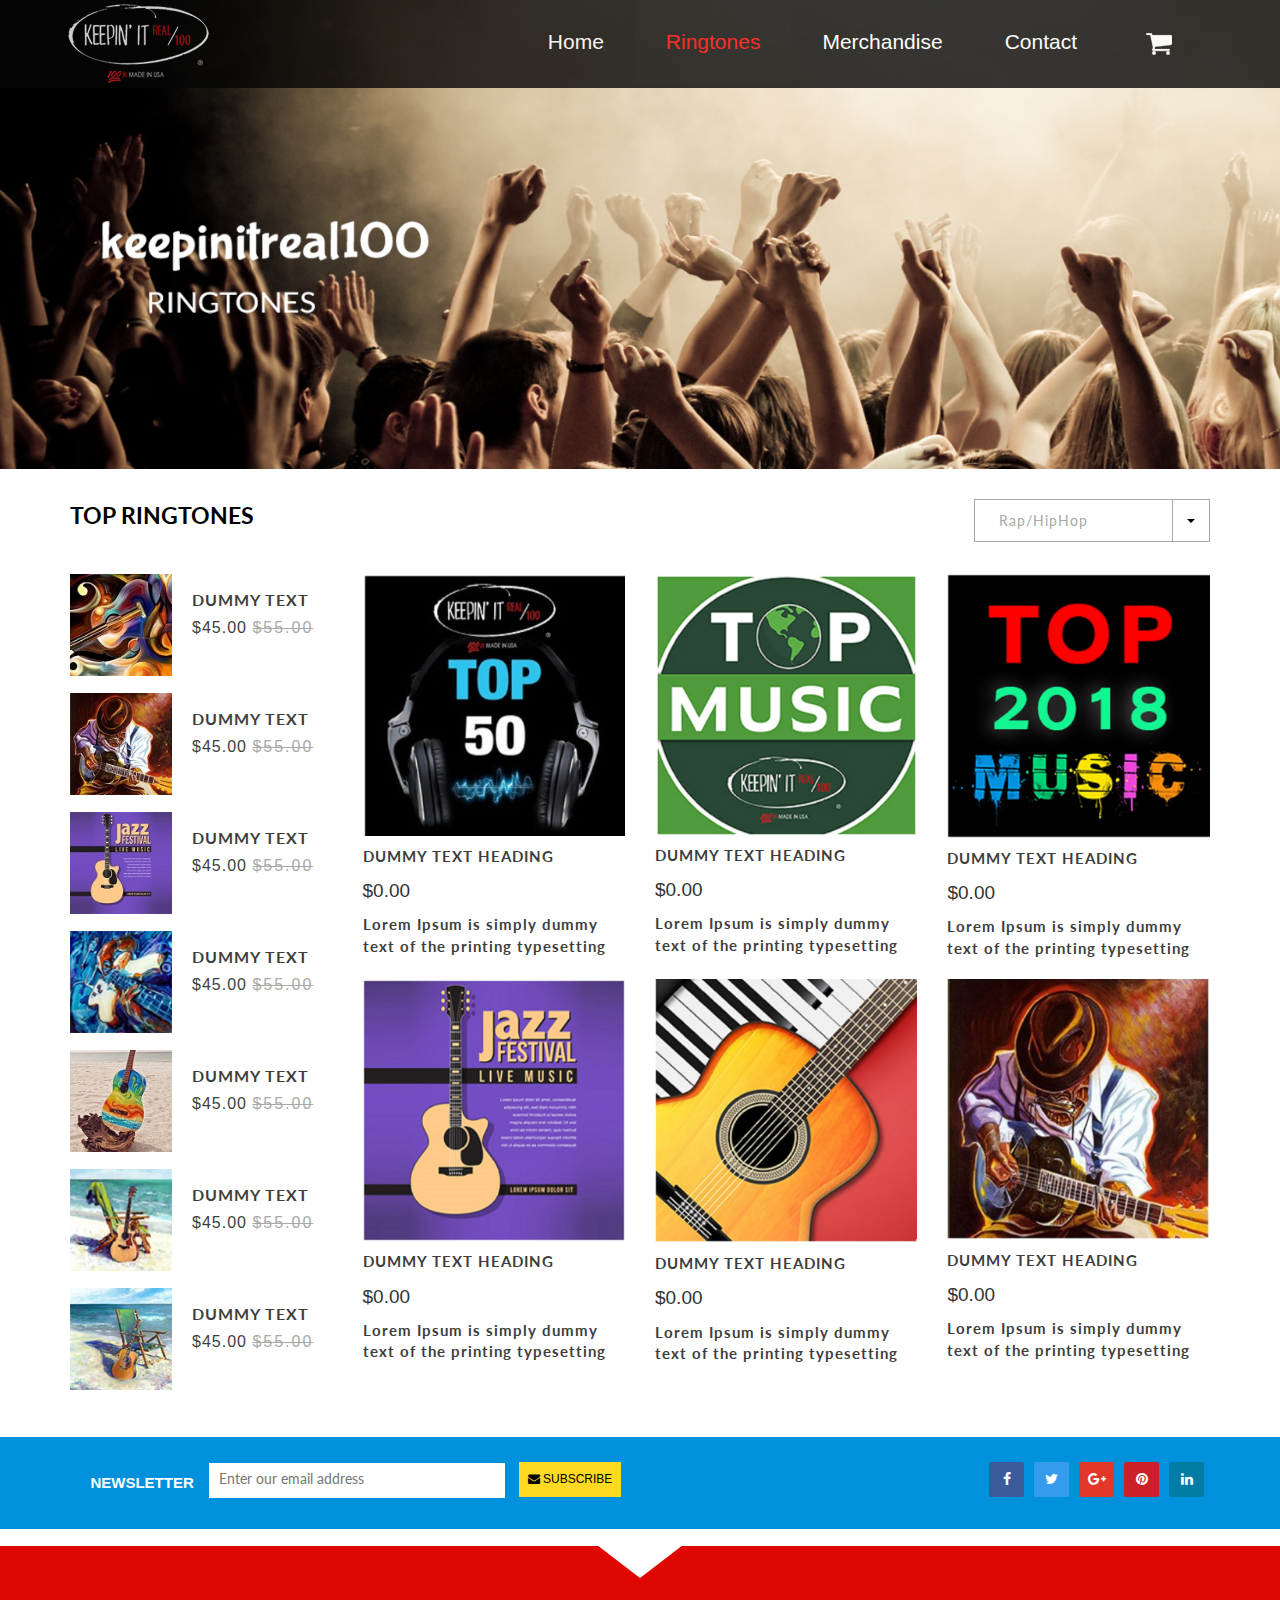
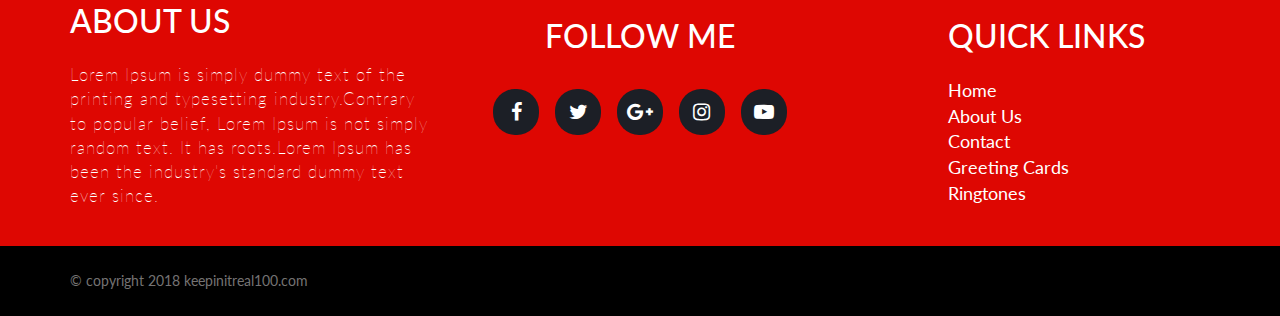
<file: ringtone2.html>
<!DOCTYPE html>
<html>
<head>
	<meta charset="utf-8">
    <meta http-equiv="X-UA-Compatible" content="IE=edge">
    <meta name="viewport" content="width=device-width, initial-scale=1">
	<title>Keepinitreal 100</title>
	<link href="css/bootstrap.min.css" rel="stylesheet">
    <link href="styleh.css" rel="stylesheet">
	<link rel="stylesheet" href="https://cdnjs.cloudflare.com/ajax/libs/font-awesome/4.7.0/css/font-awesome.min.css">
	<link rel="stylesheet" type="text/css" href="https://fonts.googleapis.com/css?family=Bubblegum+Sans|Cabin+Sketch|Lato:400,400i,700,700i|Lobster+Two:400,700|Lora'">
	<link rel="stylesheet" type="text/css" href="https://fonts.googleapis.com/css?family=Bubblegum+Sans|Cabin+Sketch|Lato:400,400i,700,700i|Lobster+Two:400,700|Lora">
</head>
<body>
<!--------------------------Header--------------------------------->
<section>
				<nav class="navbar navbar-inverse">
  <div class="container">
    <!-- Brand and toggle get grouped for better mobile display -->
    <div class="navbar-header">
      <button type="button" class="navbar-toggle collapsed" data-toggle="collapse" data-target="#bs-example-navbar-collapse-1" aria-expanded="false">
        <span class="sr-only">Toggle navigation</span>
        <span class="icon-bar"></span>
        <span class="icon-bar"></span>
        <span class="icon-bar"></span>
      </button>
      <a class="navbar-brand" href="#">
	  <img src="images/logo.png" class="img-responsive">
	  </a>
    </div>

    <!-- Collect the nav links, forms, and other content for toggling -->
    <div class="collapse navbar-collapse" id="bs-example-navbar-collapse-1">
      <ul class="nav navbar-nav navbar-right font">
       <li><a href="index.html"> Home </a></li>
        <li class="active"><a href="ringtone2.html"> Ringtones<span class="sr-only">(current)</span></a></li>
        <li><a href="merchandise.html"> Merchandise </a></li>
        <li><a href="contact.html"> Contact </a></li>
        <li><a href=""><img src="images/shop.png"></a></li>
      </ul>
    </div><!-- /.navbar-collapse -->
</nav>
	</section>
	<!-------------------------Slider------------------------------>
	<div class="slide">
	<img src="images/untitled-1.jpg" class="img-responsive">
</div>
<!----------------------------------button-------------------------------------------->


<!-------------------------------Top Ringtones-------------------------------->


<div class="container">
	<div class="row">
		<div class="col-md-6 col-sm-6">
			<h1 id="tops">TOP RINGTONES</h1>
		</div>
		<div class="col-md-6 col-sm-6">
			 <div class="btn-group pull">
    <button type="button" class="btn btn-primary btnclr">Rap/HipHop</button>
    <button type="button" class="btn btn-primary dropdown-toggle btnclr1" data-toggle="dropdown">
      <span class="caret"></span>
    </button>
    <ul class="dropdown-menu" role="menu">
      <li><a href="#">Ringtone One</a></li>
      <li><a href="#">Ringtone Two</a></li>
      <li><a href="#">Ringtone Three</a></li>
      <li><a href="#">Ringtone Four</a></li>
      <li><a href="#">Ringtone Five</a></li>
    </ul>
  </div>
</div>
		</div>
	<div class="row">
		<div class="bigbang">
		<div class="col-sm-3 snglnk">
			<a href=""><div class="hiphop">
				<img src="images/chhn.jpg" class="img-responsive">
				<div class="price">
				<p>DUMMY TEXT</p>
				<span>$45.00  </span>  <strike>$55.00</strike>
				</div>
			</div></a>
			<a href=""><div class="hiphop">
				<img src="images/chhhfh4.jpg" class="img-responsive">
				<div class="price">
				<p>DUMMY TEXT</p>
				<span>$45.00  </span>  <strike>$55.00</strike>
				</div>
			</div></a>
			<a href=""><div class="hiphop">
				<img src="images/chhs5.jpg" class="img-responsive">
				<div class="price">
				<p>DUMMY TEXT</p>
				<span>$45.00  </span>  <strike>$55.00</strike>
				</div>
			</div></a>
			<a href=""><div class="hiphop">
				<img src="images/asd3.jpg" class="img-responsive">
				<div class="price">
				<p>DUMMY TEXT</p>
				<span>$45.00  </span>  <strike>$55.00</strike>
				</div>
			</div></a>
			<a href=""><div class="hiphop">
				<img src="images/chhhguitar.jpg" class="img-responsive">
				<div class="price">
				<p>DUMMY TEXT</p>
				<span>$45.00  </span>  <strike>$55.00</strike>
				</div>
			</div></a>
			<a href=""><div class="hiphop">
				<img src="images/ntitled-2.jpg" class="img-responsive">
				<div class="price">
				<p>DUMMY TEXT</p>
				<span>$45.00  </span>  <strike>$55.00</strike>
				</div>
			</div></a>
			<a href=""><div class="hiphop">
				<img src="images/asdf1.jpg" class="img-responsive">
				<div class="price">
				<p>DUMMY TEXT</p>
				<span>$45.00  </span>  <strike>$55.00</strike>
				</div>
			</div></a>
		</div>
		<div class="col-md-9 mp3">
			<div class="col-sm-4 links">
				<a href="ringtone1.html"><div class="break">
					<img src="images/ringaaaes.jpg" class="img-responsive">
					<p>DUMMY TEXT HEADING</p>
					<span>$0.00</span>
					<p id="heading">Lorem Ipsum is simply dummy text of the printing typesetting</p>
				</div></a>
			</div>
			<div class="col-sm-4 links">
				<a href="ringtone1.html"><div class="break">
					<img src="images/ringtones.jpg" class="img-responsive">
					<p>DUMMY TEXT HEADING</p>
					<span>$0.00</span>
					<p id="heading">Lorem Ipsum is simply dummy text of the printing typesetting</p>
				</div></a>
			</div>
			<div class="col-sm-4 links">
				<a href="ringtone1.html"><div class="break">
					<img src="images/ringtodfnes.jpg" class="img-responsive">
					<p>DUMMY TEXT HEADING</p>
					<span>$0.00</span>
					<p id="heading">Lorem Ipsum is simply dummy text of the printing typesetting</p>
				</div></a>
			</div>
			<div class="col-sm-4 links">
				<a href="ringtone1.html"><div class="break">
					<img src="images/ringtodfnaaes.jpg" class="img-responsive">
					<p>DUMMY TEXT HEADING</p>
					<span>$0.00</span>
					<p id="heading">Lorem Ipsum is simply dummy text of the printing typesetting</p>
				</div></a>
			</div>
			<div class="col-sm-4 links">
				<a href="ringtone1.html"><div class="break">
					<img src="images/rsdingtonasestails.jpg" class="img-responsive">
					<p>DUMMY TEXT HEADING</p>
					<span>$0.00</span>
					<p id="heading">Lorem Ipsum is simply dummy text of the printing typesetting</p>
				</div></a>
			</div>
			<div class="col-sm-4 links">
				<a href="ringtone1.html"><div class="break">
					<img src="images/ringaadaes.jpg" class="img-responsive">
					<p>DUMMY TEXT HEADING</p>
					<span>$0.00</span>
					<p id="heading">Lorem Ipsum is simply dummy text of the printing typesetting</p>
				</div></a>
			</div>
		</div>
	</div>
</div>
</div>
<!-------------------------------------Newsletter-------------------------->
	<div class="letter">
			<div class="container">
				<div class="row">
					<div class="col-md-6 nws">
						<div class="col-md-3 padd">
							<p class="letr">NEWSLETTER</p>
						</div>
                     	<div class="col-md-9 frm1">
                     		<form class="frm">
						
							<input type="text" name="search" placeholder="Enter our email address" class="bar">
							<button class="btn"><i class="fa fa-envelope"></i> SUBSCRIBE</button>
						</form>
                     	</div>
						
					</div>
					<div class="col-md-6 nws">
						<ul class="topsocial">
          <li style="background-color: #3c5b9b;"><a href=""> <i class="fa fa-facebook" aria-hidden="true"></i> </a></li>
          <li style="background-color: #359bed;"><a href=""> <i class="fa fa-twitter" aria-hidden="true"></i> </a></li>
          <li style="background-color: #e33729;"><a href=""> <i class="fa fa-google-plus" aria-hidden="true"></i> </a></li>
          <li style="background-color: #cb2028;"><a href=""> <i class="fa fa-pinterest" aria-hidden="true"></i> </a></li>
          <li style="background-color: #027ca5;"><a href=""> <i class="fa fa-linkedin" aria-hidden="true"></i> </a></li>
          
                         </ul>
					</div>
				</div>
				
			</div>
			
		</div>
		<!--------------------------Footer------------------------------->
<div class="section-notch">
	

<footer class="red">
	<div class="container">

		<div class="row">
			<div class="triangle">
			    <div class="triangle-down">
				</div>
			</div>
			<div class="col-md-4 links">
				<h1>ABOUT US</h1>
				<P>Lorem Ipsum is simply dummy text of the printing and typesetting industry.Contrary to popular belief, Lorem Ipsum is not simply random text. It has roots.Lorem Ipsum has been the industry's standard dummy text ever since.</P>
			</div>
			<div class="col-md-4 text">
				<h1>FOLLOW ME</h1>
				<ul class="footsocial">
          <li id="fb"><a href=""> <i class="fa fa-facebook" aria-hidden="true"></i> </a></li>
          <li id="twit"><a href=""> <i class="fa fa-twitter" aria-hidden="true"></i> </a></li>
          <li id="ggl"><a href=""> <i class="fa fa-google-plus" aria-hidden="true"></i> </a></li>
          <li id="print"><a href=""> <i class="fa fa-instagram" aria-hidden="true"></i> </a></li>
          <li id="link"><a href=""> <i class="fa fa-youtube-play" aria-hidden="true"></i> </a></li>
                </ul>
			</div>
			<div class="col-md-3 col-md-offset-1 links12">
				<h1>QUICK LINKS</h1>
				<ul>
					<li><a href="">Home</a></li>
					<li><a href="">About Us</a></li>
					<li><a href="">Contact</a></li>
					<li><a href="">Greeting Cards</a></li>
					<li><a href="">Ringtones</a></li>
				</ul>
			</div>
		</div>
		
	</div>
</footer>
<footer class="botm">
	<div class="container">
		<div class="row">
			<div class="col-md-12 copy">
				<p>&#169 copyright 2018 keepinitreal100.com</p>
			</div>
		</div>
	</div>
	
</footer>
</div>
		

 <!-- jQuery (necessary for Bootstrap's JavaScript plugins) -->
    <script src="https://ajax.googleapis.com/ajax/libs/jquery/1.12.4/jquery.min.js"></script>
    <!-- Include all compiled plugins (below), or include individual files as needed -->
    <script src="js/bootstrap.min.js"></script>
</body>
</html>
</file>
<file: styleh.css>
https://fonts.googleapis.com/css?family=Bubblegum+Sans|Cabin+Sketch|Lato:400,400i,700,700i|Lobster+Two:400,700|Lora
@media (min-width: 780px){
.navbar {
    border-radius: 0px;
}
.text h1 {
    text-align: left;
}
}
nav.navbar{
	border-radius: 0px;
    opacity: 0.8;
    position: fixed;
    z-index: 999;
    width: 100%;
    background-color: #060606;
}
.nav>li>a {
    padding: 31px 31px !important;
}
.navbar-inverse .navbar-nav>li>a {
    color: white;
}
.navbar-inverse .navbar-nav>li>a:hover {
    color: #9d9d9d;
}
a.navbar-brand{
    float: left;
    height: 50px;
    padding: 0px;
    line-height: 20px;
}
.navbar-inverse .navbar-nav>.active>a, .navbar-inverse .navbar-nav>.active>a:focus, .navbar-inverse .navbar-nav>.active>a:hover {
    
    color: red;
    background-color: #080808;
}
.font li{
	    font-size: 21px;
	    color: white;
}
.navbar {
    position: relative;
    min-height: 50px;
     margin-bottom: 0px; 
    border: 1px solid transparent;
}
.pro{
 overflow: hidden;
 width: 100%;
 text-align: center;
}
.sample{
	text-align: center;
	font-family: lato;
	font-size: 16px;
	padding-top: 10px;
	font-weight: bold;
	margin-bottom: 0px;
}
.dol{
	text-align: center;
	color: red;
}
.not{
	color: #999999;
}
.bord1{
	border: 3px solid red;
    border-bottom: transparent;
    border-left: transparent;
    border-right: transparent;
    margin-top: -5px;
}
.bord2{
	border: 3px solid #c7c7c7;
    border-bottom: transparent;
    border-left: transparent;
    border-right: transparent;
    margin-top: -3px;
    width: 13%;
}
.bord{
	border: 3px solid red;
    border-bottom: transparent;
    border-left: transparent;
    border-right: transparent;
}
.fine{
	margin-top: 35px;
	margin-bottom: 30px;
}
.sec{
	width: 100%;
	background-color: #f5f6fa;
	padding-top: 15px;
	padding-bottom: 15px;
}
.letter{
	width: 100%;
	padding-bottom: 25px;
	padding-top: 25px;
	background-color: #0091dc;
}
.btn{
	background-color: #fdd921;
    border: none;
    color: black;
    padding: 9px 9px;
    font-size: 12px;
    cursor: pointer;
    border-radius: 0px;
    margin-left: 10px;
}
.btn:hover {
    background-color: #f7e583;
}
.bar{
    border: transparent;
    padding: 10px;
    padding-top: 6px;
    padding-bottom: 9px;
    font-family: lato;
    max-width: 296px;
    width: 100%;
}
.padd{
	padding-left: 0px;
}
.frm1{
	padding: 0px;
}
ul.topsocial {
    padding: 0;
    margin: 0;
    float: right;
}
ul.topsocial li {
    list-style-type: none;
    display: inline-block;
    width: 35px;
    height: 35px;
    text-align: center;
    line-height: 35px;
    background-color: #3c5b9b;
    border-radius: 2px;
    margin-right: 6px;
}
ul.topsocial li a {
    color: #fff;
}
ul.topsocial li:hover {
    background: #9e58ab;
    cursor: pointer;
}
ul.footsocial {
    padding: 0;
    margin: 0;
    text-align: center;
    margin-top: 30px;
}
ul.footsocial li {
    list-style-type: none;
    display: inline-block;
    width: 46px;
    height: 46px;
    text-align: center;
    line-height: 46px;
    background-color: #1c1f26;
    border-radius: 22px;
    margin: 6px;
}
ul.footsocial li a {
    color: #fff;
}
ul.footsocial li:hover {
    background: #9e58ab;
    cursor: pointer;
}
.red{
	background-color: #de0702;
	    margin-top: 17px;
}
.red h1{
	color: white;
	font-family: 'Lato';
	font-size: 32px;
}
.red p{
	color: white;
	font-family: 'Lato';
	font-size: 17px;
    padding-top: 15px;
    letter-spacing: 1px;
    font-weight: 100;
}
.text h1{
	
	text-align: center;
	font-family: 'Lato';
}
.text{
	margin-top: 15px;
}
.links12{
	margin-top: 15px;
	margin-bottom: 30px;
}
.links12 ul{
    padding-left: 0px;
    font-size: 16px;
    margin-top: 25px;
}
.links12 ul li{
     list-style: none;
     font-family: lato;
}
.links12 ul li a{
	 color: white;
	 text-decoration: none;
	 font-size: 18px;
}
.links12 ul li a:hover{
	color: #b5b0b0;
}
.botm{
	background-color: #000000;
}
.botm p{
	line-height: 5;
    margin-bottom: 0px;
	color: #757373;
	font-family: lato;
}
.slide img{
	width: 100%;
}
.letr{
	color: white;
    font-size: 15px;
    font-weight: bold;
    padding-bottom: -8px;
    color: bold;
    padding-top: 10px;
    float: right;
}
.my{
	display: inline-block;
}
.may{
	margin-top: 20px;
}
.may p{
	margin: 5px;
    margin-left: 15px;
    font-size: 20px;
    font-weight: bold;
    font-family: lato;
}
#sale{
	font-size: 17px;
	color: gray;
	margin-left: 10px;
}
.btn1{
	float: right;
    font-size: 15px;
    font-weight: none;
    font-weight: 400;
    width: 120px;
    height: 35px;
    margin-right: -5px;
    margin-top: -9px;
    border: 0.5px solid #d7d7d7;
    background-color: #eaeaea;
}
form.example input[type=text] {
    padding: 10px;
    padding-left: 20px;
    font-size: 14px;
    float: left;
    background: #f1f1f1;
    border: none;
    font-family: lato;
    width: 300px;
    color: #bbb8b8;
}
form.example button {
    float: left;
    padding: 10px;
    background: #fe0000;
    color: white;
    font-size: 14px;
    border: none;
    width: 100px;
}
form.example button:hover {
    background: #d2081f;
}
form.example::after {
    content: "";
    clear: both;
    display: table;
}
.example{
	 margin-top: 30px;
	 margin-bottom: 7px;
}
.lftrgt{
	float: right;
	margin-right: -4px;
}
@media(max-width: 1200px){
.text h1 {
    text-align: left;
}
ul.footsocial {
 text-align: left;
}
.letr{
	float: left;
}
ul.topsocial {
   margin-top: 10px;
}
.bar {
    border: transparent;
    padding: 10px;
    padding-top: 6px;
    padding-bottom: 9px;
    font-family: lato;
    max-width: 216px;
    width: 60%;
    margin-left: 16px;
}
.nav>li>a {
    padding: 35px 17px !important;
}
ul.footsocial li {
    margin: 3px;
}
}
@media(max-width: 480px){
	ul.topsocial {
    padding: 0;
    margin: 13px 0 0 0;
    float: right;
 }
 .frm {
    width: 100%;
    float: right;
}
.bord1 {
    margin-top: 38px;
}
.bar{
	width: auto;
    margin-left: 0px;
}
form.example input[type=text] {
	width: auto;
}
.nws{
	display: inline-block;
}
.choose{
	width: auto;
}
.text h1 {
    text-align: left;
}
ul.footsocial {
 text-align: left;
}
	.navbar-brand img{
    float: left;
    height: 50px;
    padding: 0px;
    line-height: 20px;
}
.choose h1 {
    font-size: 21px;
}
ul.footsocial li {
    margin: 3px;
}
}
.list-inline {
    padding-left: 0;
    margin-left: -5px;
    list-style: none;
        margin-bottom: 0px;
}
.star-rating li {
    padding: 0;
}
.star-rating i {
    font-size: 14px;
    color: #ffc000;
}
.triangle-down {
	width: 0;
	height: 0;
	border-left: 43px solid transparent;
	border-right: 43px solid transparent;
	border-top: 33px solid white;
    display: inline-block;
}
.triangle{
	    margin-top: -1px;
	text-align: center;
}
/*<!------------------------------------Home page---------------------------------------->*/
.rings{
	width: 100%;
	background-image: url(images/banr.jpg);
	background-size: cover;
}
.choose{
	    transform: rotate(-5deg);
	display: inline-block;
	background-color: #de0702;
	margin-top: 101px;
}
.choose h1{
	padding: 19px 60px;
	color: white;
	margin-top: 0px;
	font-family: lato;
}
#tone{
	text-align: center;
    color: white;
    font-family: lato;
    font-size: 17px;
    padding-top: 77px;
        letter-spacing: 0.5px;
}
.release{
	width: 100%;
	background-color: black;
}
.clasic{
	width: 100%;
	background-color: #5a0502;
}
h2{
	text-align: center;
	color: white;
	font-family: lato;
	font-size: 23px;
	padding-bottom: 15px;
    margin-top: 15px;
}
.boxs{
	margin-top: 50px;
	margin-bottom: 120px;
}
.boxs a{
	text-decoration: none;
}
#fb{
 font-size: 20px;
}
#twit{
 font-size: 20px;
}
#ggl{
 font-size: 20px;
}
#print{
 font-size: 20px;
}
#link{
    font-size: 20px;
}
/*<----------------------------------Ringtone1-------------------------------->*/
.acoustic{
    margin-top: 80px;
}
#dwnld{
    width: 233px;
    height: 46px;
    background-color: #fe0000;
    border: none;
    color: white;
    font-family: lato;
    font-size: 16px;;
}
.dwnld{
    padding: 15px;
    padding-left: 0px;
}
#acost{
    font-family: lato;
    font-size: 16px;
    letter-spacing: 0.5px;
    margin-top: 10px;
    color: #656565;
}
.love h1{
    margin: 0px;
    font-size: 26px;
    font-family: lato;
}
.music{
    margin-top: 30px;
    margin-bottom: 30px;
}
.music h1{
    color: black;
    font-size: 22px;
    margin-left: 15px;
    font-family: lato;
}
.sngname{
    font-family: lato;
    font-size: 16px;
}
.song{
    border: 0.5px solid #ebebeb;
    padding: 16px;
    margin-bottom: 10px;
    overflow: hidden;
    display: block;
}
.playsng a{
    color: black;
}
#cart{
    padding-left: 15px;
}
#timer{
    padding-right: 15px;
}
.track{
    margin-top: 30px;
    margin-left: 0px;
    margin-right: 0px;
}
#icnply{
    font-size: 20px;
}
.guitar img{
    margin-bottom: 20px;
}
/*<!------------------------------Contact Page---------------------------->*/
.frmback{
    background-color: #000000;
    margin-bottom: 1px;
}
.frmz{
    padding: 10px;
    overflow: hidden;
}
.send{
    float: right;
    background-color: #262626;
    border: none;
    border-radius: 4px;
    color: white;
    width: 160px;
    font-size: 17px;
    letter-spacing: 2px;
    font-family: lato;
    padding: 14px;
    margin-top: 21px;
}
.query{
    padding-top: 150px;
}
#cntrl{
    font-family: lato;
    width: 100%;
    height: 50px;
    padding-left: 25px;
    font-size: 17px;
}
#emails{
    font-family: lato;
    width: 100%;
    height: 180px;
    padding-left: 25px;
    padding-left: 25px;
    font-size: 17px;
    padding-top: 17px;
}
#cntrl::placeholder {
color: black;
letter-spacing: 1px;
}
#emails::placeholder {
color: black;
letter-spacing: 1px;
}
.exam{
    font-size: 16px;
    line-height: 30px;
    color: white;
    font-family: lato;
    letter-spacing: 2px;
    padding-bottom: 130px;
}
/*<!---------------------------------Ringtone2-------------------------->*/
.snglnk a{
    text-decoration: none;
    color: #3e3e3e;
}
.links a{
    text-decoration: none;
    color: #333333;
}
.hiphop{
    padding-bottom: 17px;
    overflow: hidden;
}
.hiphop p{
   display: inline-block;
}
.hiphop img{
    display: inline-block;
    float: left;
    margin-right: 20px;
    width: 102px;
    height: 102px;
}
.bigbang{
    margin-top: 20px;
    margin-bottom: 30px;
    overflow: hidden;
    width: 100%;
}
.btnclr{
    background-color: transparent;
    color: #a9a9a9;
    border: 1px solid #a9a9a9;
    font-size: 14px;
    font-family: lato;
    letter-spacing: 1px;
    padding-left: 0px;
    padding-right: 60px;
    border-radius: none;
    border-radius: 0px;
    width: 199px;
    height: 43px;
}
    .btnclr1{
    background-color: transparent;
    color:black;
    border: 1px solid #a9a9a9;
    border-radius: none;
    border-radius: 0px;
    width: 38px;
    height: 43px;
}
.price p{
    font-family: lato;
    font-size: 16px;
    font-weight: bold;
    margin-top: 15px;
    margin-bottom: 5px;
    letter-spacing: 1px;
}
.price span{
    font-size: 16px;
    letter-spacing: 1px;
}
.price strike{
    font-size: 16px;
    color: #a9a9a9;
    letter-spacing: 2px;
}
.break p{
    font-size: 15px;
    color: #3e3e3e;
    font-weight: bold;
    font-family: lato;
    letter-spacing: 1px;
    margin-top: 10px;
}
.break span{
    font-size: 19px;
}
#heading {
   margin: 0px;
   padding-bottom: 20px;
   margin-top: 10px;
}
#tops{
    font-size: 23px;
    font-weight: bold;
    font-family: lato;
    color: #000000;
    margin-top: 0px;
    padding-top: 34px;
}
.pull{
    float: right;
    padding-top: 30px;
    padding-bottom: 12px;
}
.mp3 {
    margin: 0px;
    padding: 0px;
    overflow: hidden;
}
</file>
